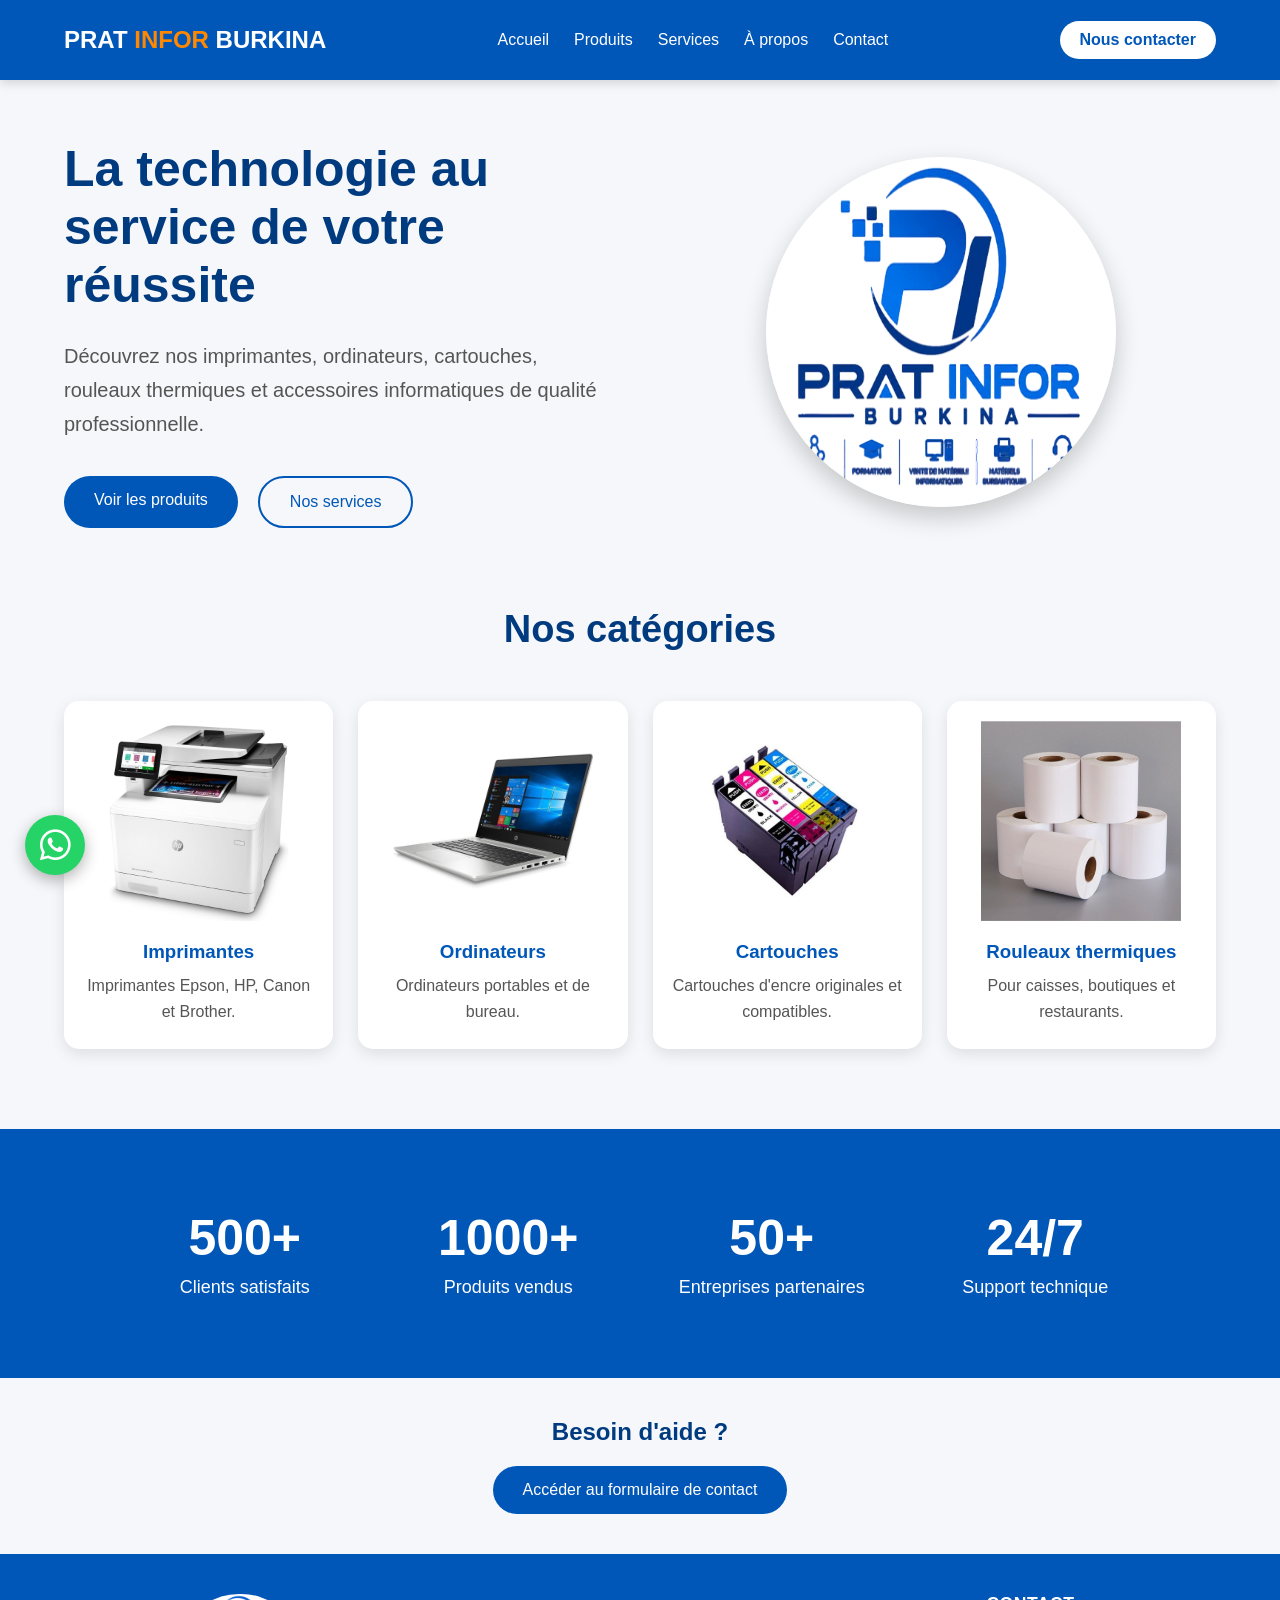
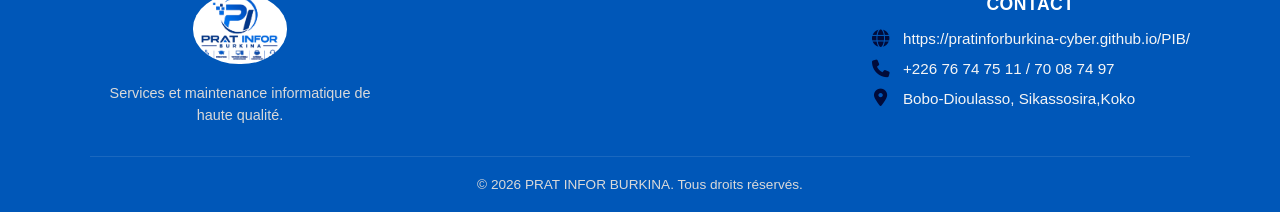
<file: index.html>
<!DOCTYPE html>
<html lang="fr">

<head>
    <meta charset="UTF-8">
    <meta name="viewport" content="width=device-width, initial-scale=1.0">

    <title>PRAT INFOR BURKINA</title>
    <!-- Font Awesome CDN -->
    <link rel="stylesheet" href="https://cdnjs.cloudflare.com/ajax/libs/font-awesome/6.6.0/css/all.min.css">
    <link rel="stylesheet" href="css/style.css">
</head>

<body>

    <!-- Header -->
    <header>
    <nav class="navbar">
        <!-- Bouton Menu Mobile (À GAUCHE) -->
        <button class="menu-btn" id="menuBtn" onclick="toggleMenu()" aria-label="Ouvrir le menu">
            ☰
        </button>

        <!-- Logo -->
        <div class="logo">
            <h2>PRAT <span>INFOR</span> BURKINA</h2>
        </div>

        <!-- Menu de Navigation -->
        <ul class="menu" id="navMenu">
            <li><a href="index.html">Accueil</a></li>
            <li><a href="produits.html">Produits</a></li>
            <li><a href="services.html">Services</a></li>
            <li><a href="apropos.html">À propos</a></li>
            <li><a href="contact.html">Contact</a></li>
        </ul>

        <!-- Bouton Contact (Affiché à droite sur PC) -->
        <a href="contact.html" class="btn-contact">Nous contacter</a>
    </nav>
</header>

    <!-- Bannière -->
    <section class="hero">

        <div class="hero-text">

            <h1>
                La technologie au service de votre réussite
            </h1>

            <p>
                Découvrez nos imprimantes, ordinateurs, cartouches,
                rouleaux thermiques et accessoires informatiques
                de qualité professionnelle.
            </p>

            <div class="hero-buttons">
                <a href="produits.html" class="btn-primary">
                    Voir les produits
                </a>

                <a href="services.html" class="btn-secondary">
                    Nos services
                </a>
            </div>

        </div>

        <div class="hero-image">

            <img src="images/logo.png" alt="logo PRAT INFOR BURKINA" class="logo-image">
        </div>

    </section>

    <!-- Catégories -->
    <section class="categories">

        <h2>Nos catégories</h2>

        <div class="cards">

            <div class="card">
                <img src="images/imprimante.jpg" alt="Imprimante">
                <h3>Imprimantes</h3>
                <p>Imprimantes Epson, HP, Canon et Brother.</p>
            </div>

            <div class="card">
                <img src="images/ordinateur.jpg" alt="Ordinateur">
                <h3>Ordinateurs</h3>
                <p>Ordinateurs portables et de bureau.</p>
            </div>

            <div class="card">
                <img src="images/cartouche.jpg" alt="Cartouche">
                <h3>Cartouches</h3>
                <p>Cartouches d'encre originales et compatibles.</p>
            </div>

            <div class="card">
                <img src="images/rouleau.jpg" alt="Rouleau thermique">
                <h3>Rouleaux thermiques</h3>
                <p>Pour caisses, boutiques et restaurants.</p>
            </div>

        </div>

    </section>

<!-- STATS -->
    <section class="stats">

        <div class="stat-box">
            <h2>500+</h2>
            <p>Clients satisfaits</p>
        </div>

        <div class="stat-box">
            <h2>1000+</h2>
            <p>Produits vendus</p>
        </div>

        <div class="stat-box">
            <h2>50+</h2>
            <p>Entreprises partenaires</p>
        </div>

        <div class="stat-box">
            <h2>24/7</h2>
            <p>Support technique</p>
        </div>

    </section>
    <!-- Marques -->
    <section class="marques">

    </section>

    <!-- Contact Rapide -->
    <section class="contact-section" style="width: 90%; max-width: 800px; margin: 40px auto; text-align: center;">
        <h2 style="color: #003B80; margin-bottom: 20px;">Besoin d'aide ?</h2>
        <a href="contact.html" class="btn-primary" style="display: inline-block;">Accéder au formulaire de contact</a>
    </section>

    <!-- Pied de page -->
    <footer class="site-footer">
  <div class="footer-container">
    
    <!-- Bloc Logo / Marque -->
    <div class="footer-brand">
      <img src="images/logo.png" alt="Logo PRAT INFOR" class="footer-logo">
      <p class="brand-desc">Services et maintenance informatique de haute qualité.</p>
    </div>

    <!-- Bloc Contacts (Bien alignés avec icônes) -->
    <div class="footer-contact">
      <h4>Contact</h4>
      <ul>
        <li>
          <i class="fa-solid fa-globe"></i>
          <a href="https://pratinforburkina-cyber.github.io/PIB/" target="_blank">https://pratinforburkina-cyber.github.io/PIB/</a>
        </li>
        <li>
          <i class="fa-solid fa-phone"></i>
          <span>+226 76 74 75 11 / 70 08 74 97</span>
        </li>
        <li>
          <i class="fa-solid fa-location-dot"></i>
          <span>Bobo-Dioulasso, Sikassosira,Koko</span>
        </li>
      </ul>
    </div>

  </div>

  <!-- Barre du bas (Copyright / Crédits) -->
  <div class="footer-bottom">
    <p>&copy; 2026 PRAT INFOR BURKINA. Tous droits réservés.</p>
  </div>
</footer>
    <button id="topBtn">↑</button>
    <!-- Bouton Flottant WhatsApp -->
    <a href="https://wa.me/22676747511?text=Bonjour%20PRAT%20INFOR%20BURKINA,%20j'aimerais%20avoir%20plus%20d'informations." 
    class="whatsapp-float" 
    target="_blank" 
    aria-label="Contactez-nous sur WhatsApp">
        <i class="fa-brands fa-whatsapp"></i>
    </a>
    <script src="js/script.js"></script>
</body>

</html>
</file>
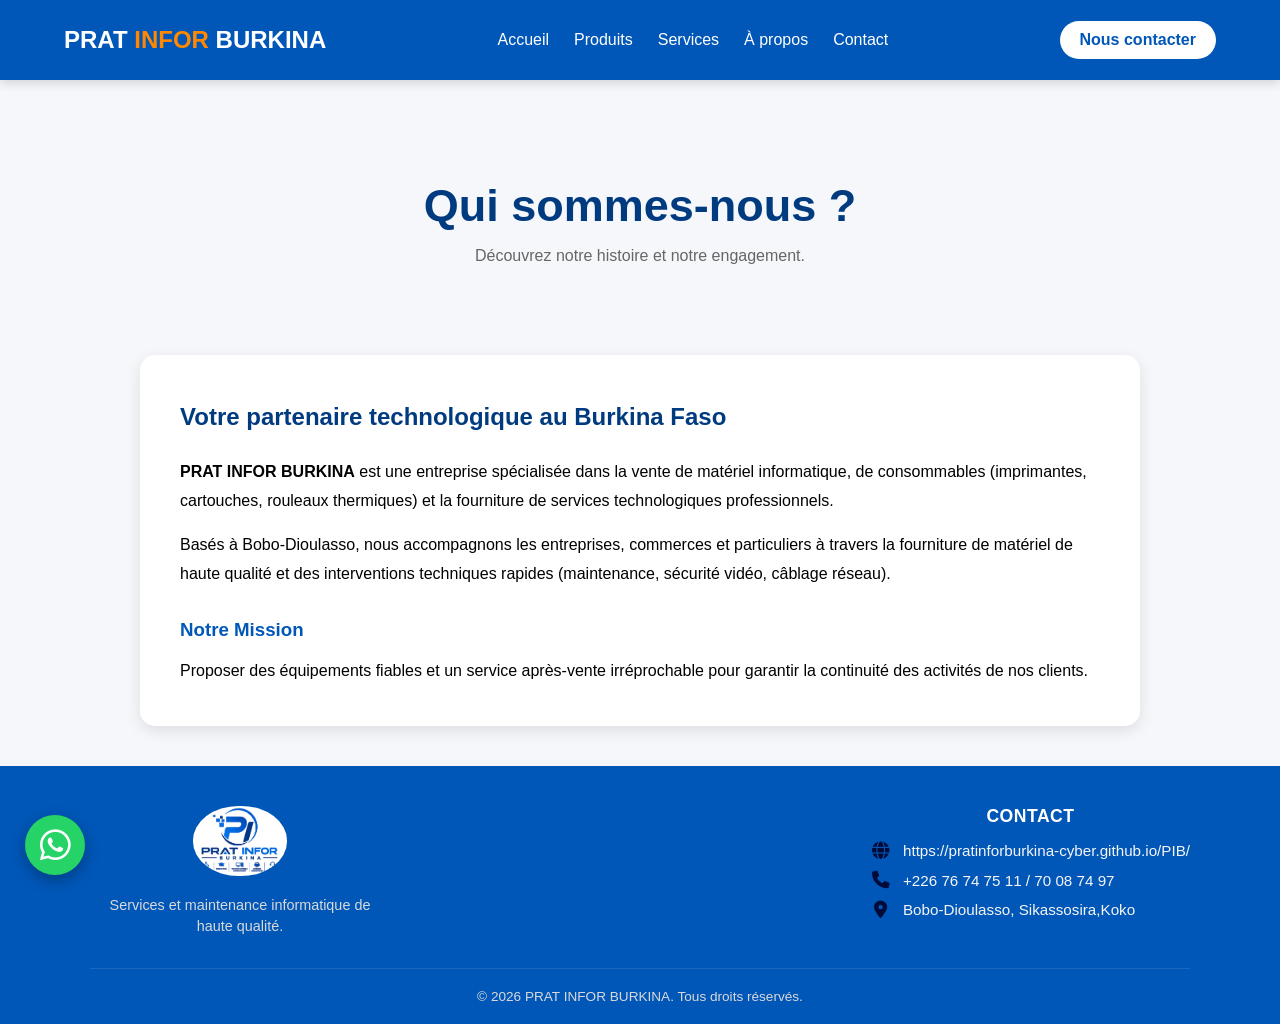
<file: apropos.html>
<!DOCTYPE html>
<html lang="fr">
<head>
    <meta charset="UTF-8">
    <meta name="viewport" content="width=device-width, initial-scale=1.0">
    <title>À propos - PRAT INFOR BURKINA</title>
    <!-- Font Awesome CDN -->
    <link rel="stylesheet" href="https://cdnjs.cloudflare.com/ajax/libs/font-awesome/6.6.0/css/all.min.css">
    <link rel="stylesheet" href="css/style.css">
</head>
<body>

    <header>
    <nav class="navbar">
        <!-- Bouton Menu Mobile (À GAUCHE) -->
        <button class="menu-btn" id="menuBtn" onclick="toggleMenu()" aria-label="Ouvrir le menu">
            ☰
        </button>

        <!-- Logo -->
        <div class="logo">
            <h2>PRAT <span>INFOR</span> BURKINA</h2>
        </div>

        <!-- Menu de Navigation -->
        <ul class="menu" id="navMenu">
            <li><a href="index.html">Accueil</a></li>
            <li><a href="produits.html">Produits</a></li>
            <li><a href="services.html">Services</a></li>
            <li><a href="apropos.html">À propos</a></li>
            <li><a href="contact.html">Contact</a></li>
            
        </ul>

        <!-- Bouton Contact (Affiché à droite sur PC) -->
        <a href="contact.html" class="btn-contact">Nous contacter</a>
    </nav>
</header>

    <section class="page-title">
        <h1>Qui sommes-nous ?</h1>
        <p>Découvrez notre histoire et notre engagement.</p>
    </section>

    <section class="apropos-details" style="width: 90%; max-width: 1000px; margin: 40px auto; background: white; padding: 40px; border-radius: 15px; box-shadow: 0 5px 15px rgba(0,0,0,0.1); line-height: 1.8;">
        <h2 style="color: #003B80; margin-bottom: 20px;">Votre partenaire technologique au Burkina Faso</h2>
        <p style="margin-bottom: 15px;">
            <strong>PRAT INFOR BURKINA</strong> est une entreprise spécialisée dans la vente de matériel informatique, de consommables (imprimantes, cartouches, rouleaux thermiques) et la fourniture de services technologiques professionnels.
        </p>
        <p style="margin-bottom: 15px;">
            Basés à Bobo-Dioulasso, nous accompagnons les entreprises, commerces et particuliers à travers la fourniture de matériel de haute qualité et des interventions techniques rapides (maintenance, sécurité vidéo, câblage réseau).
        </p>
        <h3 style="color: #0057B8; margin: 25px 0 10px;">Notre Mission</h3>
        <p>Proposer des équipements fiables et un service après-vente irréprochable pour garantir la continuité des activités de nos clients.</p>
    </section>

    <!-- Pied de page -->
    <footer class="site-footer">
  <div class="footer-container">
    
    <!-- Bloc Logo / Marque -->
    <div class="footer-brand">
      <img src="images/logo.png" alt="Logo PRAT INFOR" class="footer-logo">
      <p class="brand-desc">Services et maintenance informatique de haute qualité.</p>
    </div>

    <!-- Bloc Contacts (Bien alignés avec icônes) -->
    <div class="footer-contact">
      <h4>Contact</h4>
      <ul>
        <li>
          <i class="fa-solid fa-globe"></i>
          <a href="https://pratinforburkina-cyber.github.io/PIB/" target="_blank">https://pratinforburkina-cyber.github.io/PIB/</a>
        </li>
        <li>
          <i class="fa-solid fa-phone"></i>
          <span>+226 76 74 75 11 / 70 08 74 97</span>
        </li>
        <li>
          <i class="fa-solid fa-location-dot"></i>
          <span>Bobo-Dioulasso, Sikassosira,Koko</span>
        </li>
      </ul>
    </div>

  </div>

  <!-- Barre du bas (Copyright / Crédits) -->
  <div class="footer-bottom">
    <p>&copy; 2026 PRAT INFOR BURKINA. Tous droits réservés.</p>
  </div>
</footer>

    <!-- Bouton Flottant WhatsApp -->
<a href="https://wa.me/22676747511?text=Bonjour%20PRAT%20INFOR%20BURKINA,%20j'aimerais%20avoir%20plus%20d'informations." 
   class="whatsapp-float" 
   target="_blank" 
   aria-label="Contactez-nous sur WhatsApp">
    <i class="fa-brands fa-whatsapp"></i>
</a>
    <script src="js/script.js"></script>
</body>
</html>
</file>
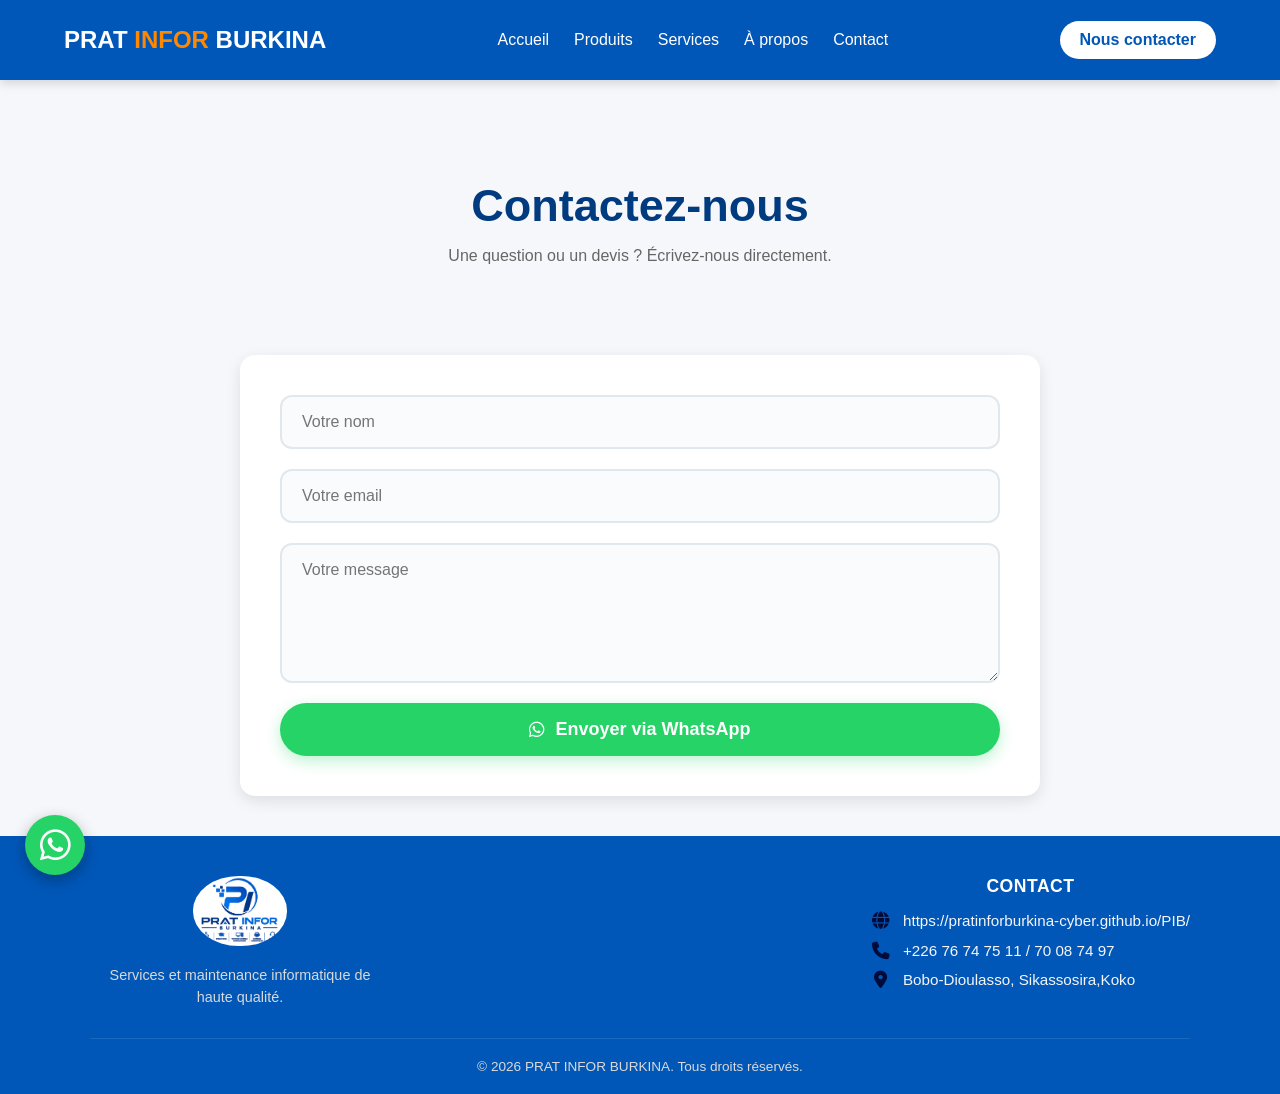
<file: contact.html>
<!DOCTYPE html>
<html lang="fr">
<head>
    <meta charset="UTF-8">
    <meta name="viewport" content="width=device-width, initial-scale=1.0">
    <title>Contact - PRAT INFOR BURKINA</title>
    <!-- Font Awesome CDN -->
    <link rel="stylesheet" href="https://cdnjs.cloudflare.com/ajax/libs/font-awesome/6.6.0/css/all.min.css">
    <link rel="stylesheet" href="css/style.css">
</head>
<body>

    <header>
    <nav class="navbar">
        <!-- Bouton Menu Mobile (À GAUCHE) -->
        <button class="menu-btn" id="menuBtn" onclick="toggleMenu()" aria-label="Ouvrir le menu">
            ☰
        </button>

        <!-- Logo -->
        <div class="logo">
            <h2>PRAT <span>INFOR</span> BURKINA</h2>
        </div>

        <!-- Menu de Navigation -->
        <ul class="menu" id="navMenu">
            <li><a href="index.html">Accueil</a></li>
            <li><a href="produits.html">Produits</a></li>
            <li><a href="services.html">Services</a></li>
            <li><a href="apropos.html">À propos</a></li>
            <li><a href="contact.html">Contact</a></li>
        </ul>

        <!-- Bouton Contact (Affiché à droite sur PC) -->
        <a href="contact.html" class="btn-contact">Nous contacter</a>
    </nav>
</header>

    <section class="page-title">
        <h1>Contactez-nous</h1>
        <p>Une question ou un devis ? Écrivez-nous directement.</p>
    </section>

    <section class="contact-section" style="width: 90%; max-width: 800px; margin: 40px auto; background: white; padding: 40px; border-radius: 15px; box-shadow: 0 5px 15px rgba(0,0,0,0.1);">
        <form id="contactForm">
            <input type="text" id="nom" placeholder="Votre nom" required>
            <input type="email" id="email" placeholder="Votre email" required>
            <textarea id="message" placeholder="Votre message" required></textarea>
            <button type="submit">
                <i class="fa-brands fa-whatsapp"></i> Envoyer via WhatsApp
            </button>
        </form>
    </section>

    <!-- Pied de page -->
    <footer class="site-footer">
  <div class="footer-container">
    
    <!-- Bloc Logo / Marque -->
    <div class="footer-brand">
      <img src="images/logo.png" alt="Logo PRAT INFOR" class="footer-logo">
      <p class="brand-desc">Services et maintenance informatique de haute qualité.</p>
    </div>

    <!-- Bloc Contacts (Bien alignés avec icônes) -->
    <div class="footer-contact">
      <h4>Contact</h4>
      <ul>
        <li>
          <i class="fa-solid fa-globe"></i>
          <a href="https://pratinforburkina-cyber.github.io/PIB/" target="_blank">https://pratinforburkina-cyber.github.io/PIB/</a>
        </li>
        <li>
          <i class="fa-solid fa-phone"></i>
          <span>+226 76 74 75 11 / 70 08 74 97</span>
        </li>
        <li>
          <i class="fa-solid fa-location-dot"></i>
          <span>Bobo-Dioulasso, Sikassosira,Koko</span>
        </li>
      </ul>
    </div>

  </div>

  <!-- Barre du bas (Copyright / Crédits) -->
  <div class="footer-bottom">
    <p>&copy; 2026 PRAT INFOR BURKINA. Tous droits réservés.</p>
  </div>
</footer>

    <!-- Bouton Flottant WhatsApp -->
    <a href="https://wa.me/22676747511?text=Bonjour%20PRAT%20INFOR%20BURKINA,%20j'aimerais%20avoir%20plus%20d'informations." 
    class="whatsapp-float" 
    target="_blank" 
    aria-label="Contactez-nous sur WhatsApp">
        <i class="fa-brands fa-whatsapp"></i>
    </a>
    <script src="js/script.js"></script>
</body>
</html>
</file>
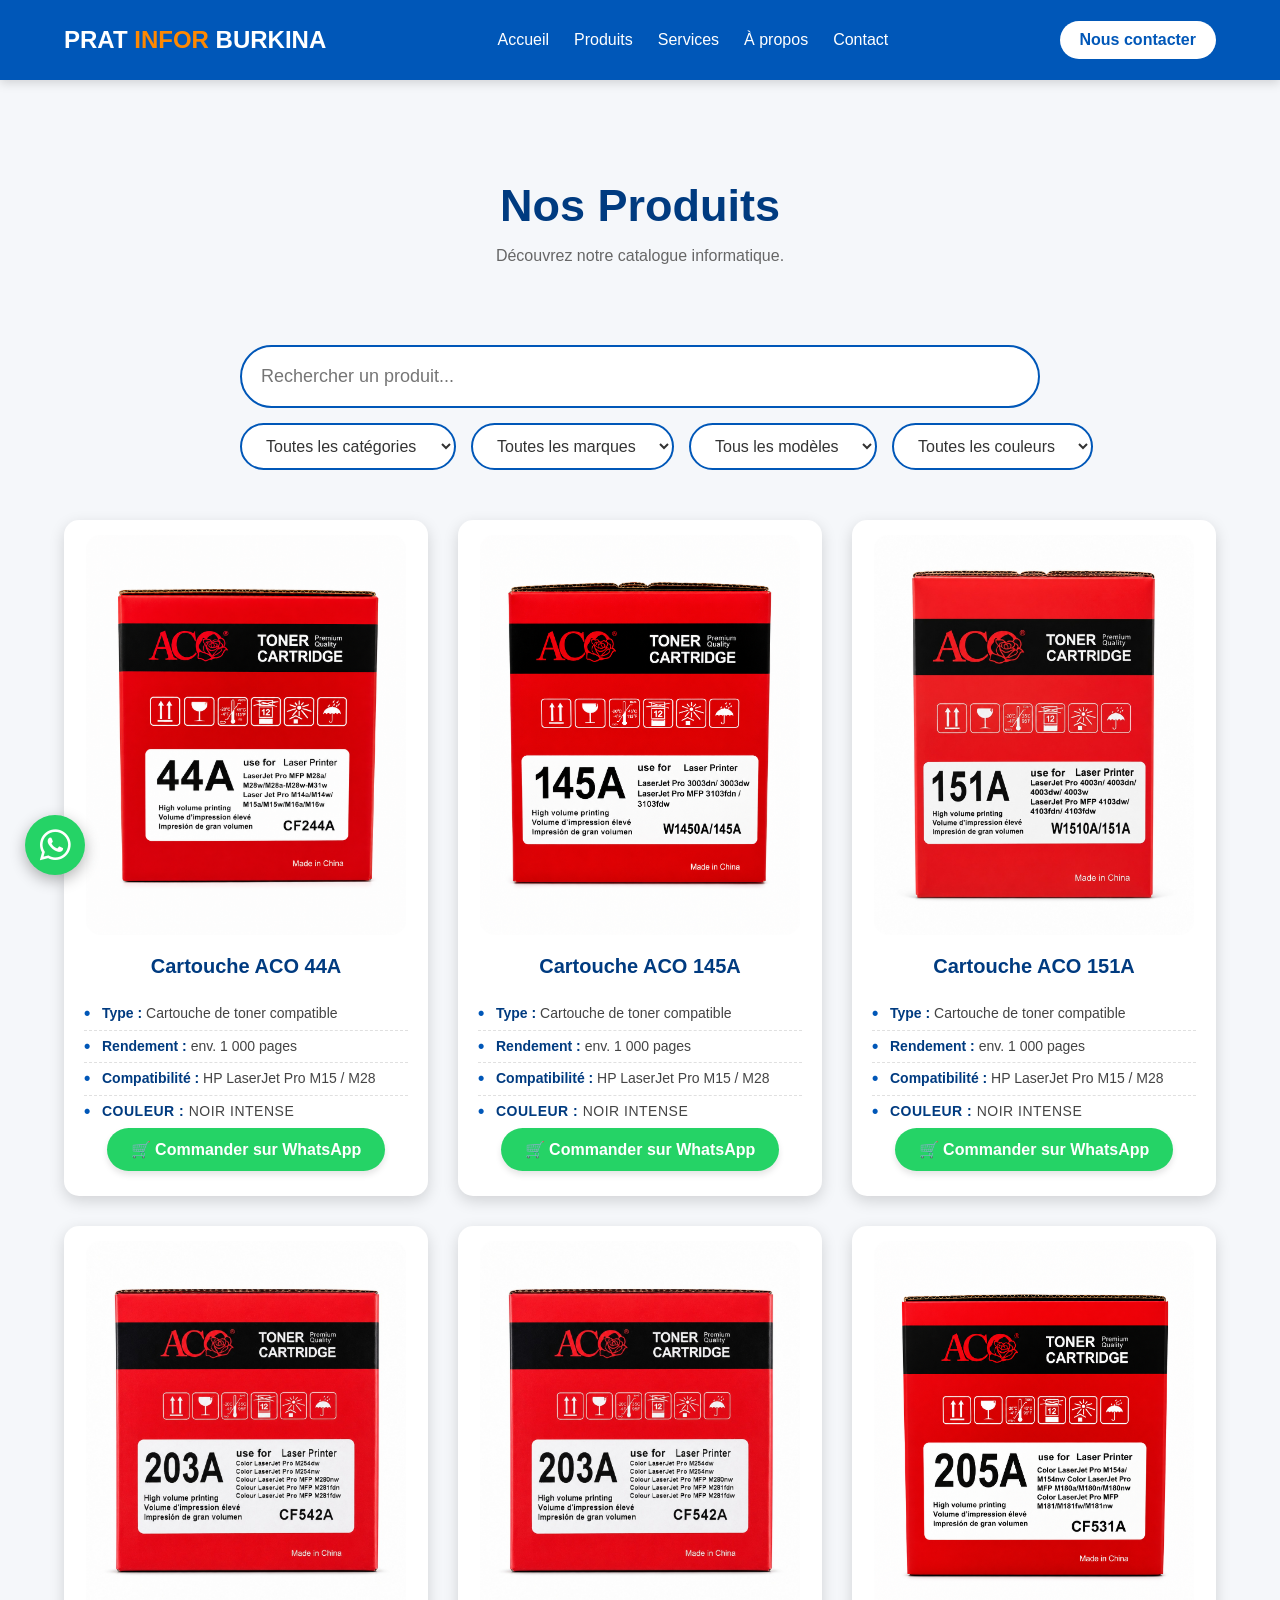
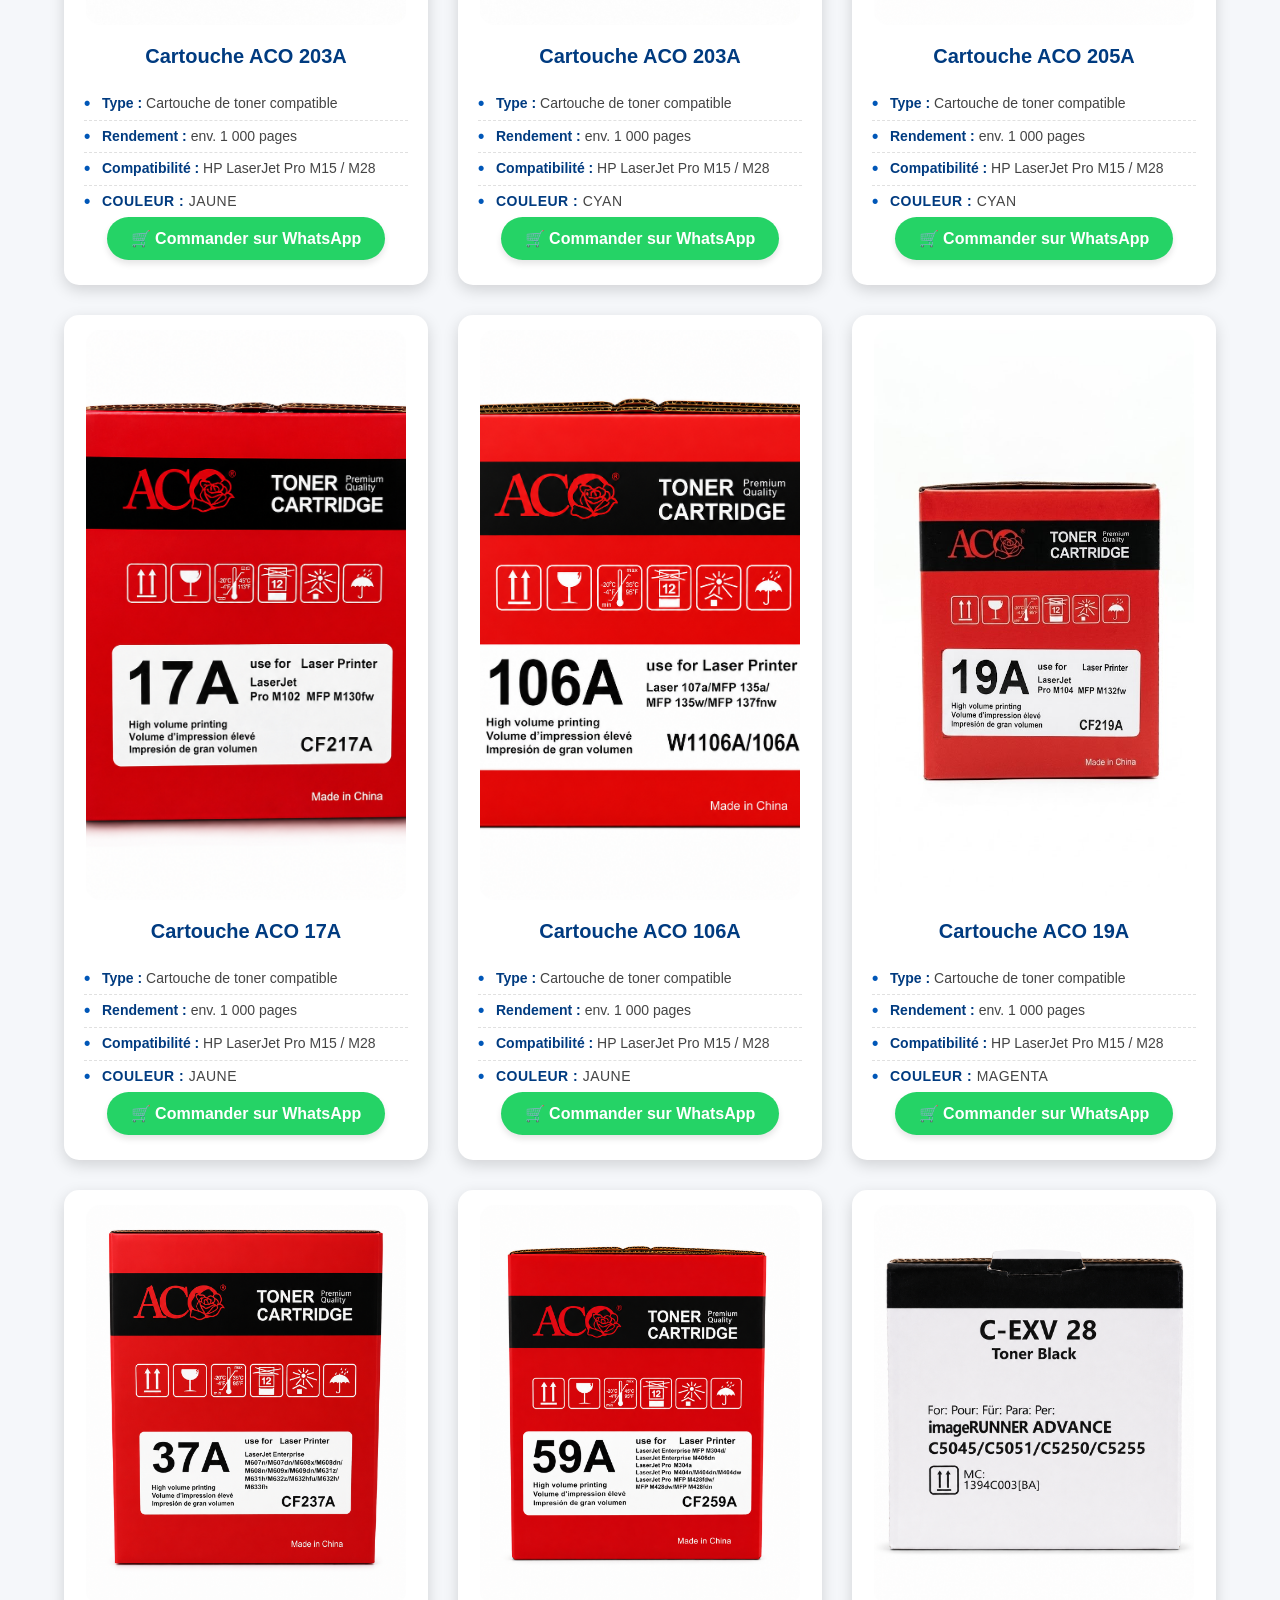
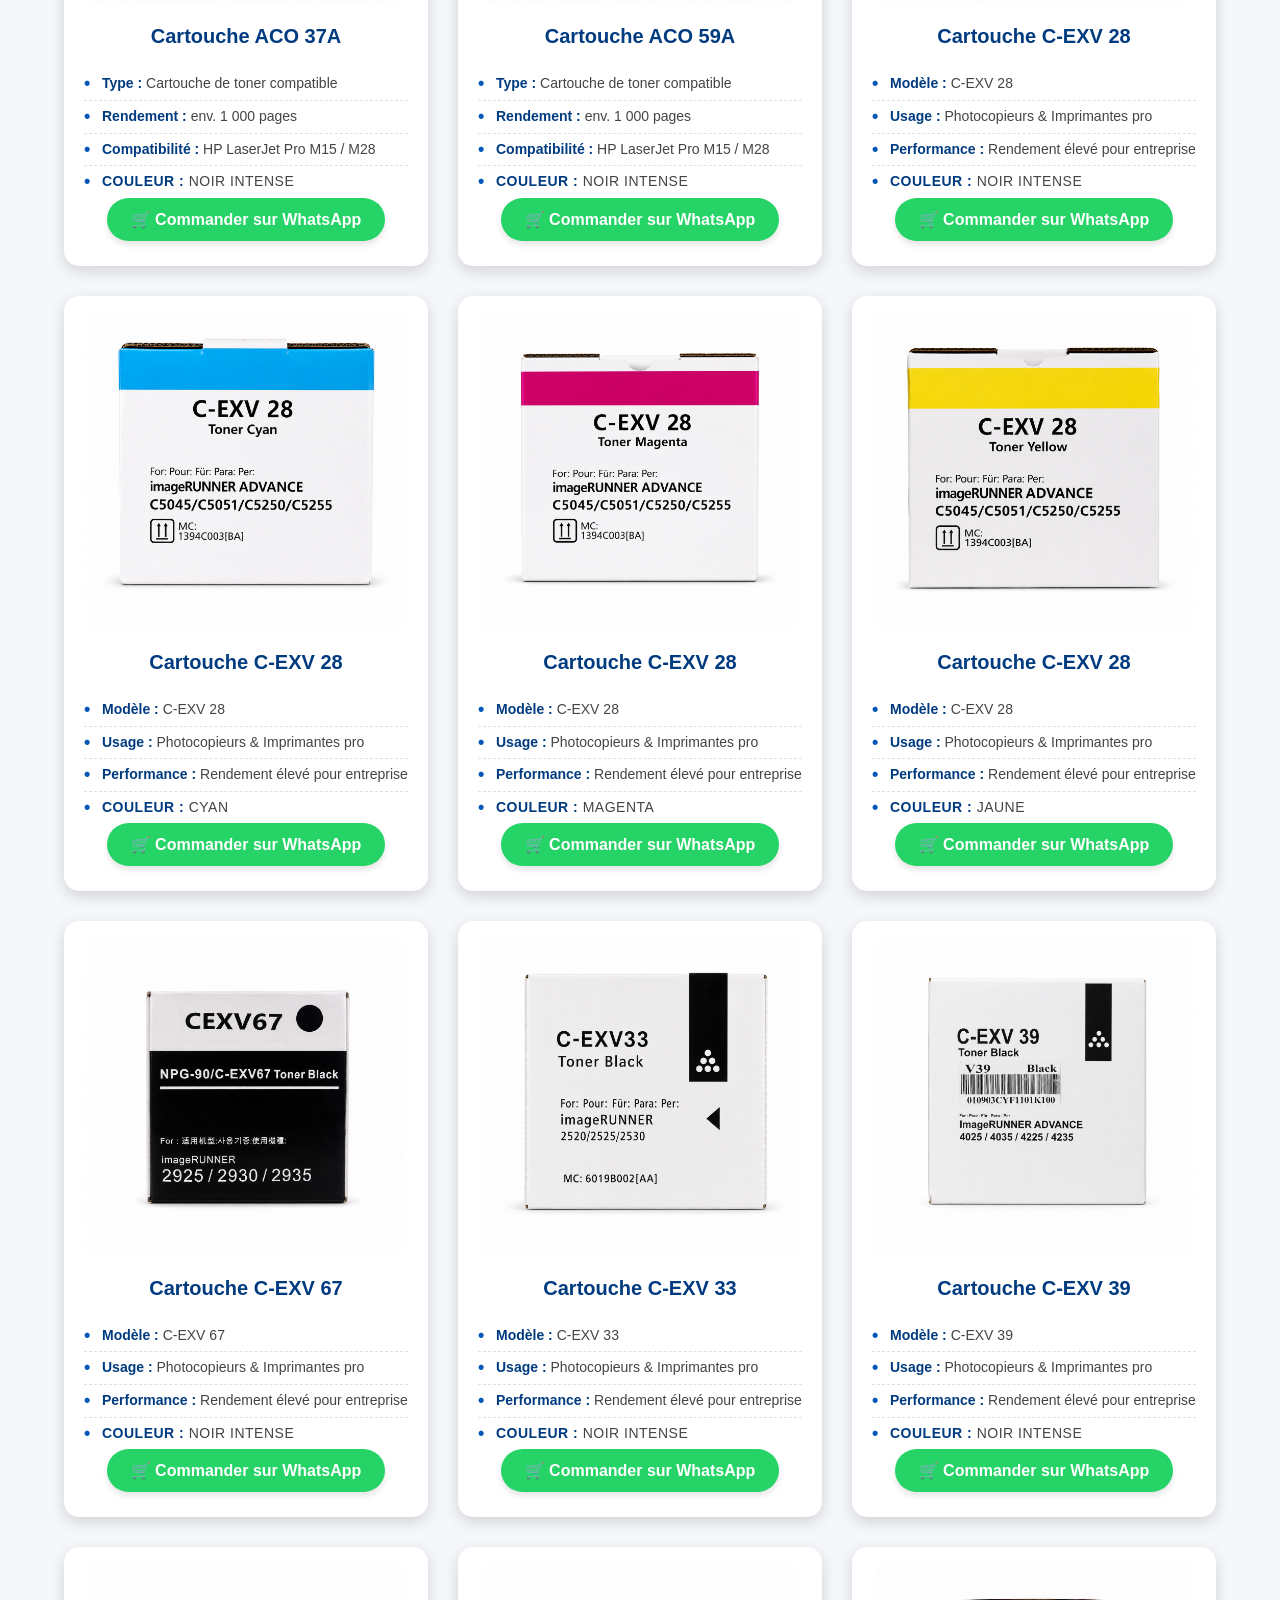
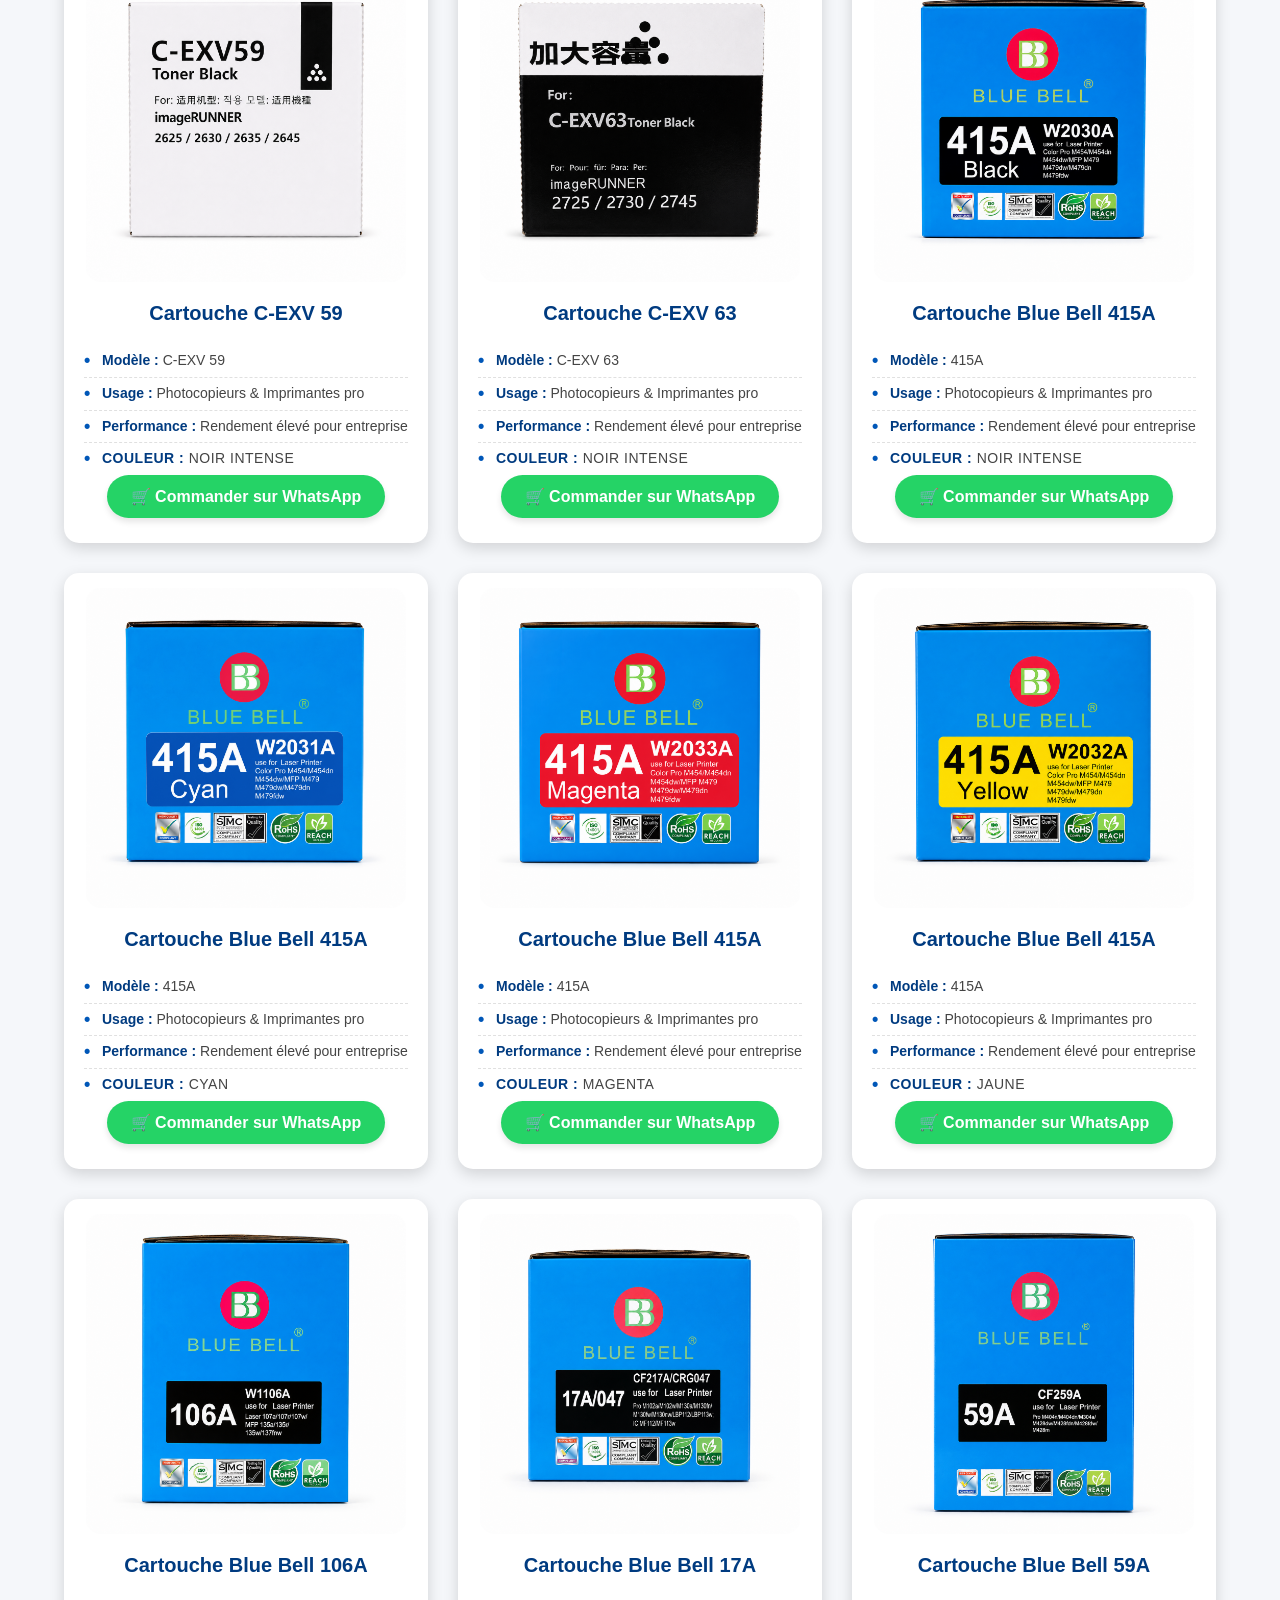
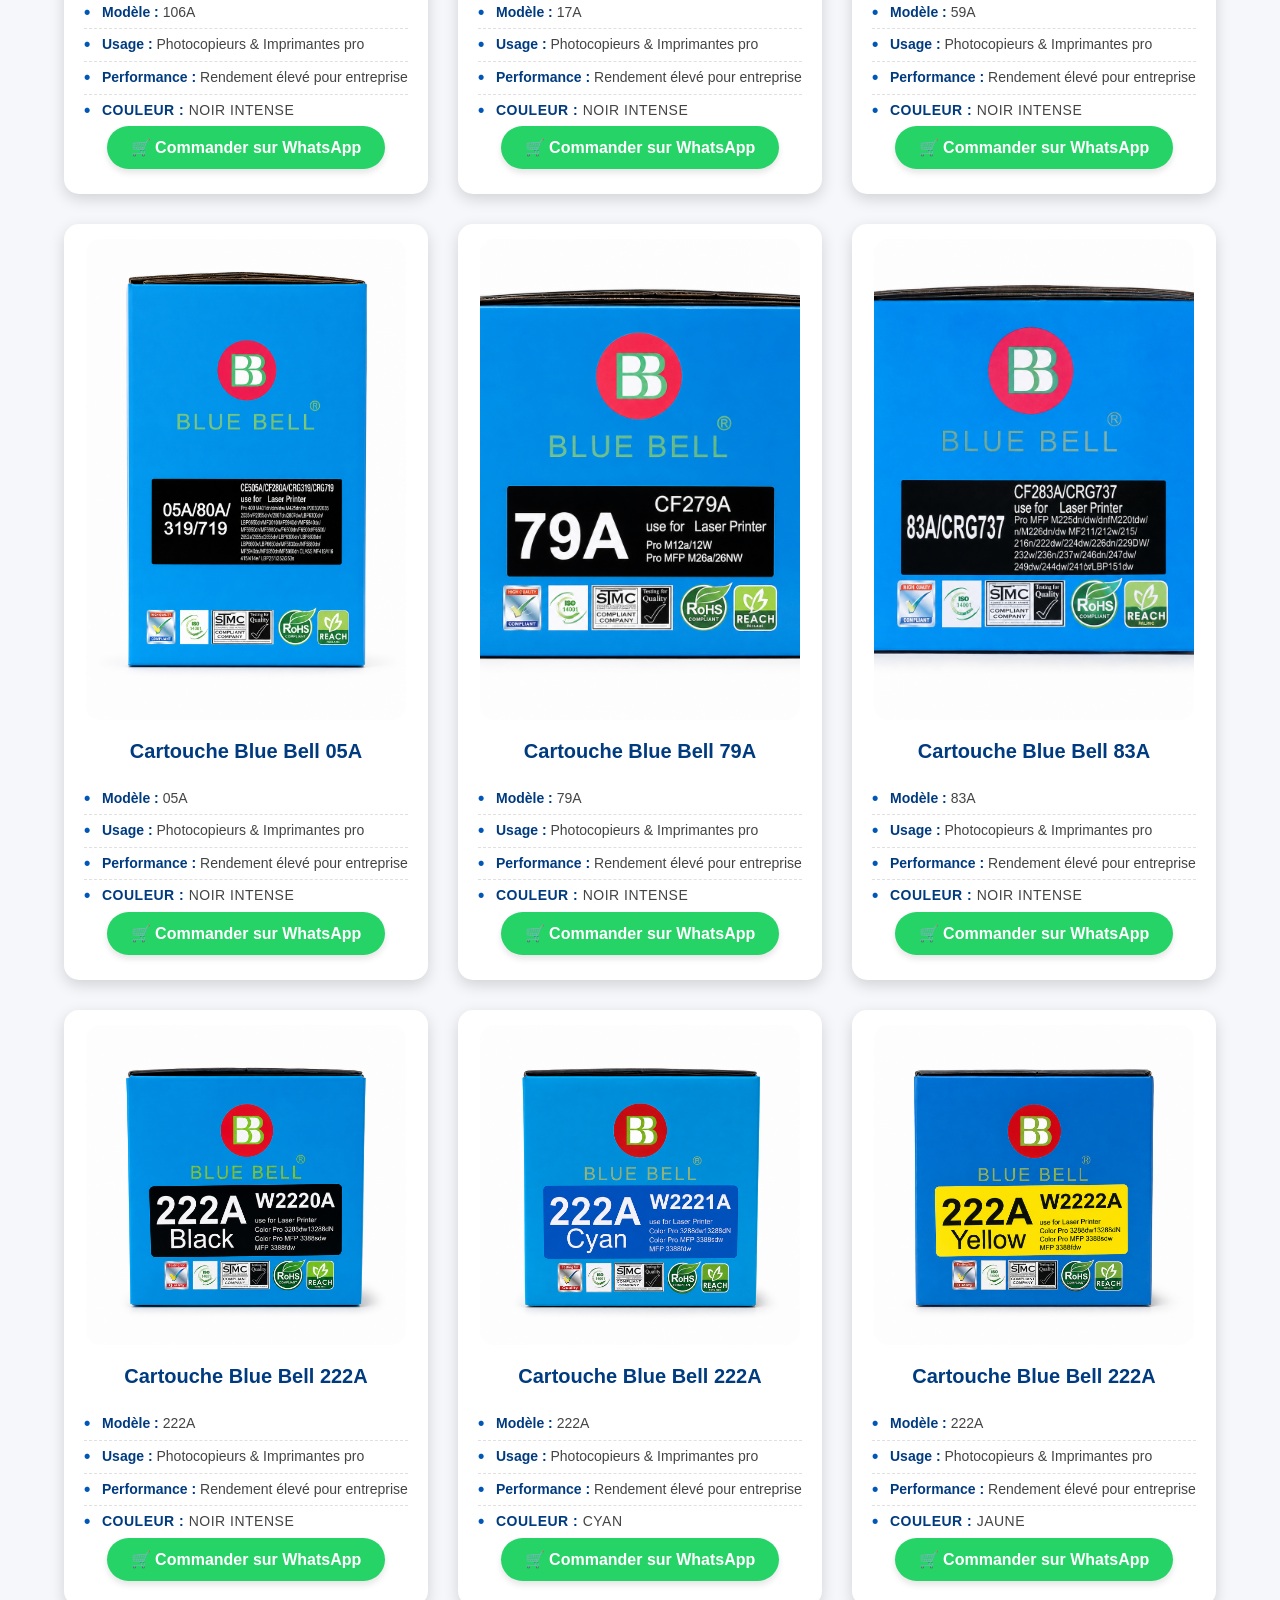
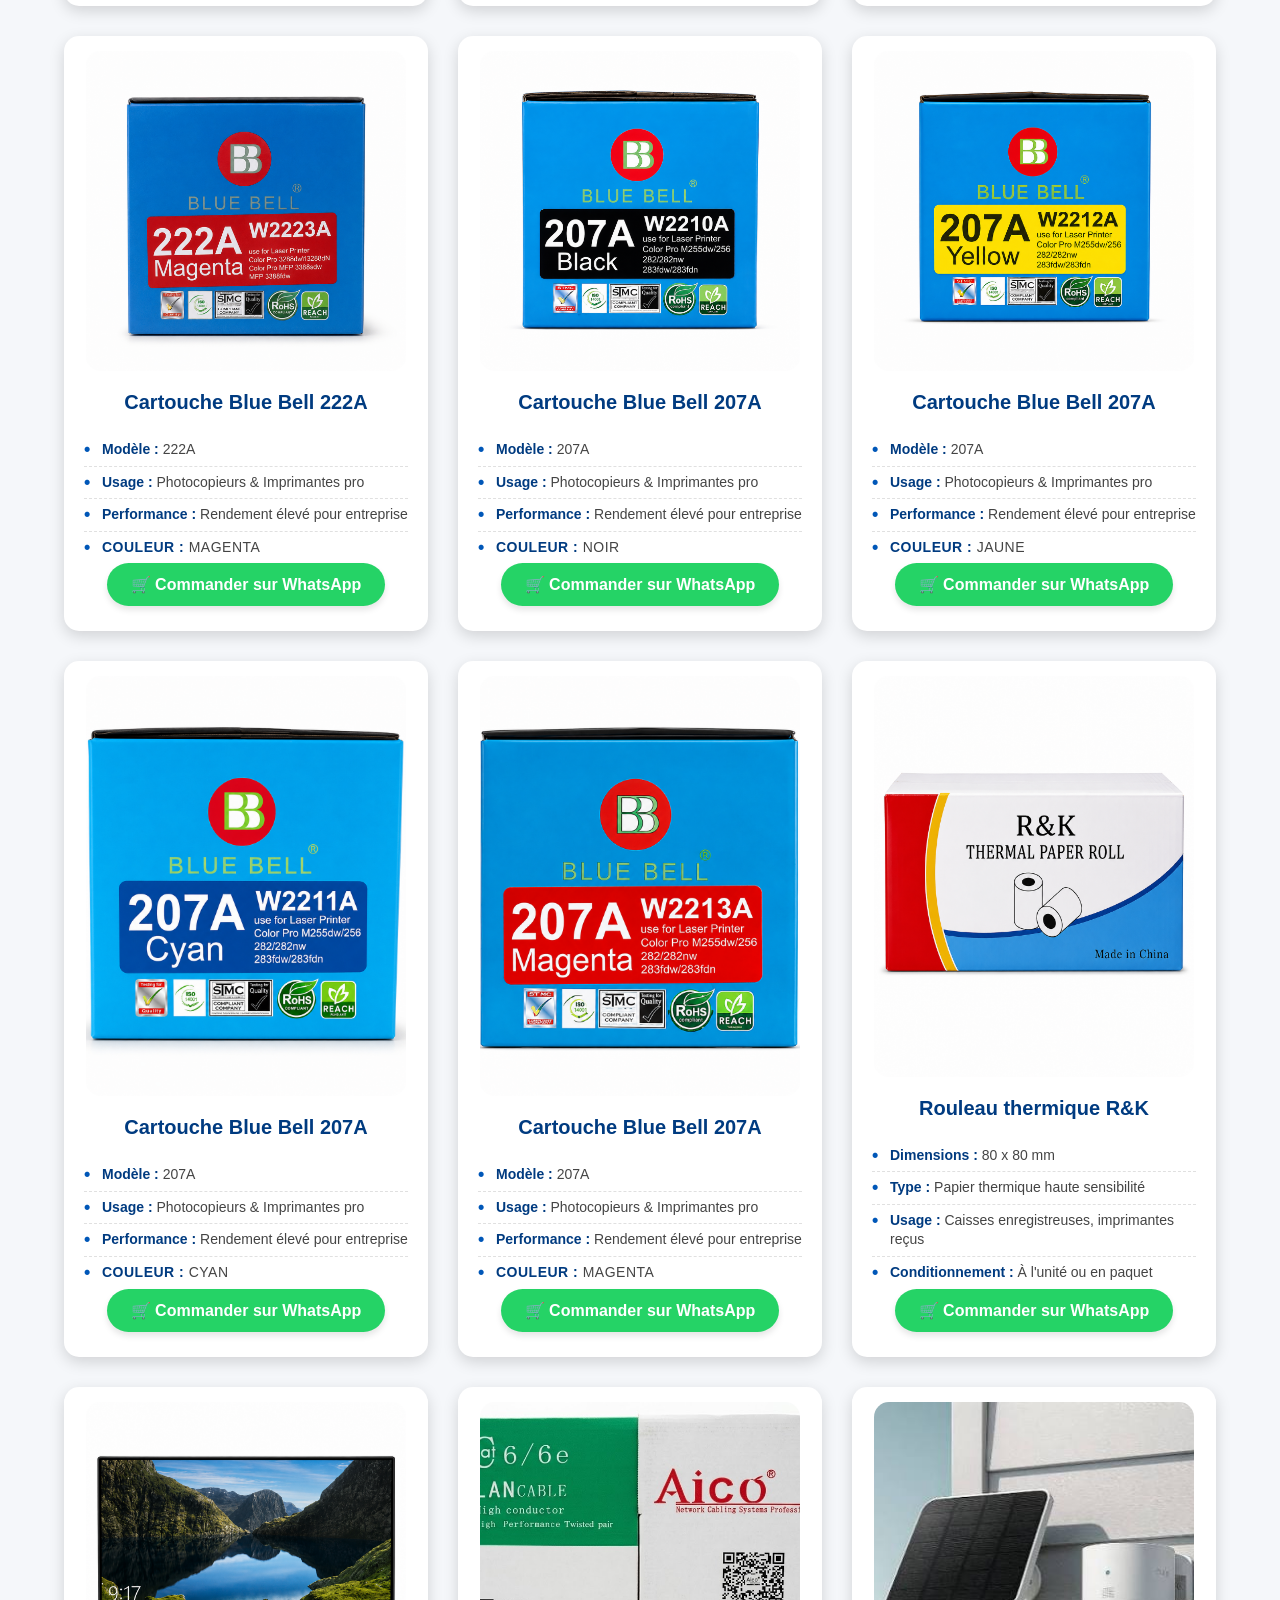
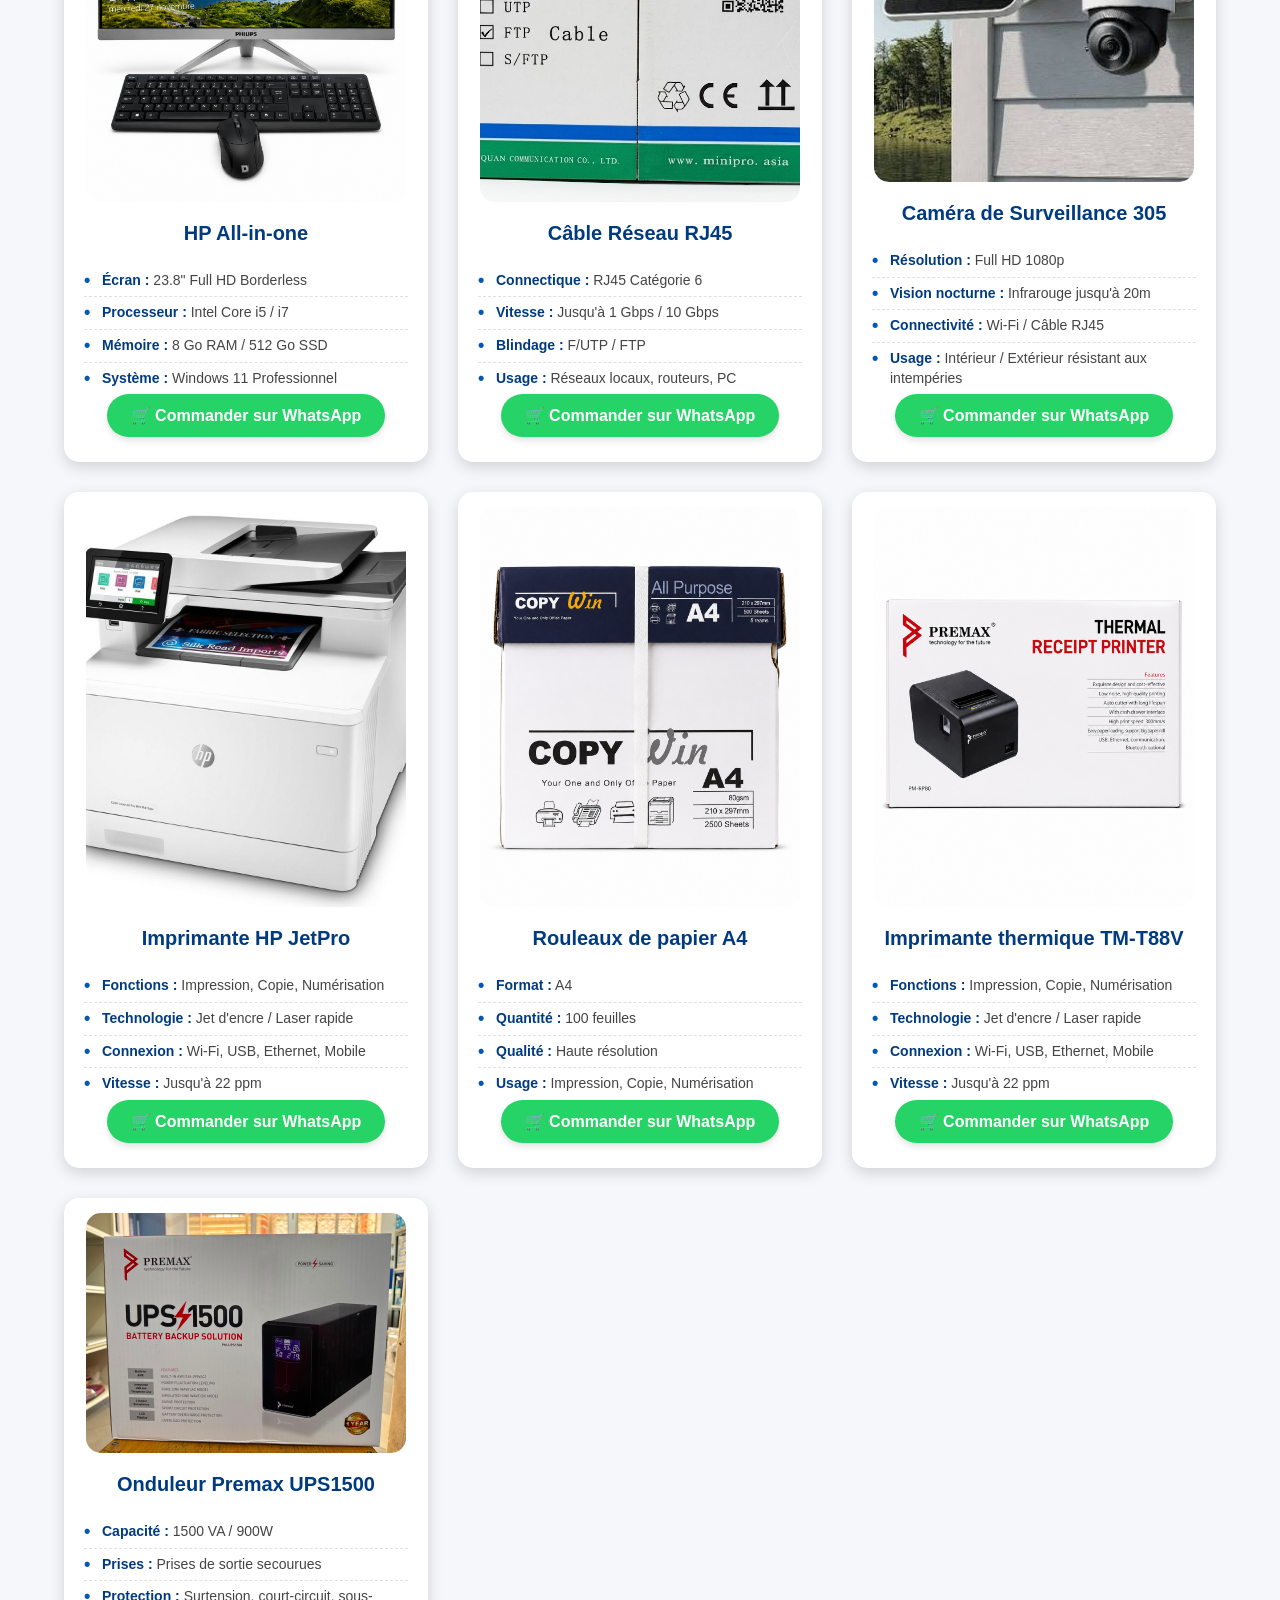
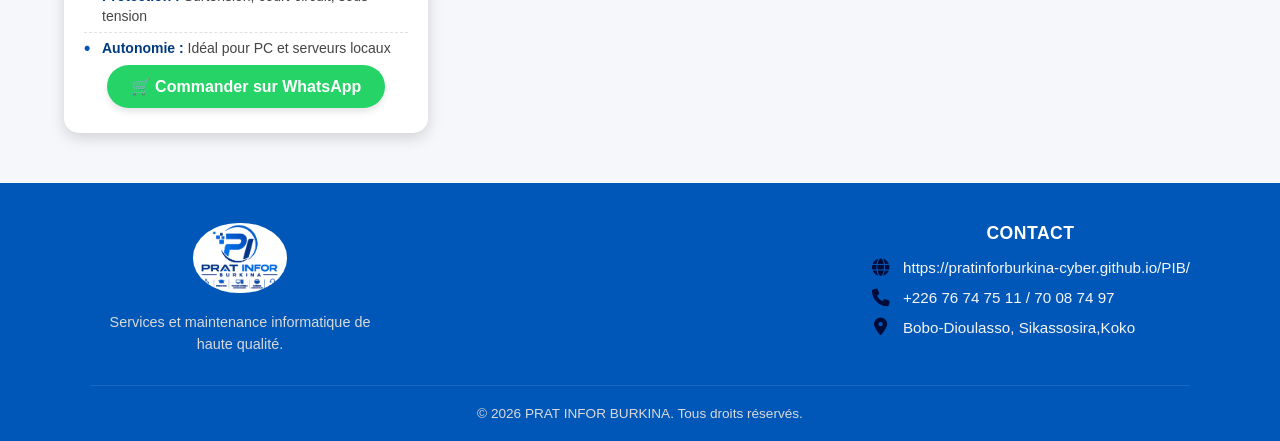
<file: produits.html>
<!DOCTYPE html>
<html lang="fr">
<head>
    <meta charset="UTF-8">
    <meta name="viewport" content="width=device-width, initial-scale=1.0">
    <title>Nos Produits - PRAT INFOR BURKINA</title>
    <!-- Font Awesome CDN -->
    <link rel="stylesheet" href="https://cdnjs.cloudflare.com/ajax/libs/font-awesome/6.6.0/css/all.min.css">
    <link rel="stylesheet" href="css/style.css">
</head>

<body>

<header>
    <nav class="navbar">
        <!-- Bouton Menu Mobile (À GAUCHE) -->
        <button class="menu-btn" id="menuBtn" onclick="toggleMenu()" aria-label="Ouvrir le menu">
            ☰
        </button>

        <!-- Logo -->
        <div class="logo">
            <h2>PRAT <span>INFOR</span> BURKINA</h2>
        </div>

        <!-- Menu de Navigation -->
        <ul class="menu" id="navMenu">
            <li><a href="index.html">Accueil</a></li>
            <li><a href="produits.html">Produits</a></li>
            <li><a href="services.html">Services</a></li>
            <li><a href="apropos.html">À propos</a></li>
            <li><a href="contact.html">Contact</a></li>
        </ul>

        <!-- Bouton Contact (Affiché à droite sur PC) -->
        <a href="contact.html" class="btn-contact">Nous contacter</a>
    </nav>
</header>

<section class="page-title">
    <h1>Nos Produits</h1>
    <p>Découvrez notre catalogue informatique.</p>
</section>

<section class="recherche">
    <!-- Champ de recherche par texte -->
    <input type="text" id="search" placeholder="Rechercher un produit...">

    <!-- Filtres : Catégorie ➜ Marque ➜ Modèle -->
    <div class="filter-container">
        <select id="categorySelect">
            <option value="all">Toutes les catégories</option>
            <option value="imprimantes">Imprimantes</option>
            <option value="ordinateurs">Ordinateurs</option>
            <option value="cartouches">Cartouches</option>
            <option value="accessoires">Accessoires & Divers</option>
        </select>

        <select id="brandSelect">
            <option value="all">Toutes les marques</option>
        </select>

        <select id="modelSelect">
            <option value="all">Tous les modèles</option>
        </select>

        <!-- Filtre par couleur -->
        <select id="colorSelect">
            <option value="all">Toutes les couleurs</option>
            <option value="noir">Noir</option>
            <option value="cyan">Cyan</option>
            <option value="magenta">Magenta</option>
            <option value="jaune">Jaune</option>
        </select>
    </div>
</section>

<section class="produits-grid">

    <!-- Cartouche ACO 44A -->
    <div class="product-card" data-name="Cartouche ACO 44A" data-category="cartouches" data-brand="ACO" data-model="44A" data-color="black">
        <img src="images/aco.png" alt="Cartouche ACO 44A">
        <h3>Cartouche ACO 44A</h3>
        <ul class="caracteristiques">
            <li><strong>Type :</strong> Cartouche de toner compatible</li>
            <li><strong>Rendement :</strong> env. 1 000 pages</li>
            <li><strong>Compatibilité :</strong> HP LaserJet Pro M15 / M28</li>
            <li class = "color-black"><strong>Couleur :</strong> Noir intense</li>
        </ul>
        <a href="https://wa.me/22676747511?text=Bonjour,%20je%20souhaite%20commander%20un%20produit." 
    target="_blank"
    class="btn-whatsapp">
    🛒 Commander sur WhatsApp
    </a>
    </div>
    <!-- 145A -->
    <div class="product-card" data-name="Cartouche ACO 145A" data-category="cartouches" data-brand="ACO" data-model="145A" data-color="black">
        <img src="images/145A.png" alt="Cartouche ACO 145A">
        <h3>Cartouche ACO 145A</h3>
        <ul class="caracteristiques">
            <li><strong>Type :</strong> Cartouche de toner compatible</li>
            <li><strong>Rendement :</strong> env. 1 000 pages</li>
            <li><strong>Compatibilité :</strong> HP LaserJet Pro M15 / M28</li>
            <li class = "color-black"><strong>Couleur :</strong> Noir intense</li>
        </ul>
        <a href="https://wa.me/22676747511?text=Bonjour,%20je%20souhaite%20commander%20un%20produit." 
    target="_blank"
    class="btn-whatsapp">
    🛒 Commander sur WhatsApp
    </a>
    </div>
    <!-- 151A -->
    <div class="product-card" data-name="Cartouche ACO 151A" data-category="cartouches" data-brand="ACO" data-model="151A" data-color="black">
        <img src="images/151A.jpg" alt="Cartouche ACO 151A">
        <h3>Cartouche ACO 151A</h3>
        <ul class="caracteristiques">
            <li><strong>Type :</strong> Cartouche de toner compatible</li>
            <li><strong>Rendement :</strong> env. 1 000 pages</li>
            <li><strong>Compatibilité :</strong> HP LaserJet Pro M15 / M28</li>
            <li class = "color-black"><strong>Couleur :</strong> Noir intense</li>
        </ul>
        <a href="https://wa.me/22676747511?text=Bonjour,%20je%20souhaite%20commander%20un%20produit." 
    target="_blank"
    class="btn-whatsapp">
    🛒 Commander sur WhatsApp
    </a>
    </div>
            <!-- 203A -->
    <div class="product-card" data-name="Cartouche ACO 203A" data-category="cartouches" data-brand="ACO" data-model="203A" data-color="yellow">
        <img src="images/203A.jpg" alt="Cartouche ACO 203A">
        <h3>Cartouche ACO 203A</h3>
        <ul class="caracteristiques">
            <li><strong>Type :</strong> Cartouche de toner compatible</li>
            <li><strong>Rendement :</strong> env. 1 000 pages</li>
            <li><strong>Compatibilité :</strong> HP LaserJet Pro M15 / M28</li>
            <li class = "color-yellow"><strong>Couleur :</strong> Jaune</li>
        </ul>
        <a href="https://wa.me/22676747511?text=Bonjour,%20je%20souhaite%20commander%20un%20produit." 
    target="_blank"
    class="btn-whatsapp">
    🛒 Commander sur WhatsApp
    </a>
    </div>

    <div class="product-card" data-name="Cartouche ACO 203A" data-category="cartouches" data-brand="ACO" data-model="203A" data-color="cyan">
        <img src="images/203A.jpg" alt="Cartouche ACO 203A">
        <h3>Cartouche ACO 203A</h3>
        <ul class="caracteristiques">
            <li><strong>Type :</strong> Cartouche de toner compatible</li>
            <li><strong>Rendement :</strong> env. 1 000 pages</li>
            <li><strong>Compatibilité :</strong> HP LaserJet Pro M15 / M28</li>
            <li class = "color-cyan"><strong>Couleur :</strong> Cyan</li>
        </ul>
        <a href="https://wa.me/22676747511?text=Bonjour,%20je%20souhaite%20commander%20un%20produit." 
    target="_blank"
    class="btn-whatsapp">
    🛒 Commander sur WhatsApp
    </a>
    </div>
        <!-- 205A -->
    <div class="product-card" data-name="Cartouche ACO 205A" data-category="cartouches" data-brand="ACO" data-model="205A" data-color="cyan">
        <img src="images/205A.png" alt="Cartouche ACO 205A">
        <h3>Cartouche ACO 205A</h3>
        <ul class="caracteristiques">
            <li><strong>Type :</strong> Cartouche de toner compatible</li>
            <li><strong>Rendement :</strong> env. 1 000 pages</li>
            <li><strong>Compatibilité :</strong> HP LaserJet Pro M15 / M28</li>
            <li class = "color-cyan"><strong>Couleur :</strong> Cyan</li>
        </ul>
        <a href="https://wa.me/22676747511?text=Bonjour,%20je%20souhaite%20commander%20un%20produit." 
    target="_blank"
    class="btn-whatsapp">
    🛒 Commander sur WhatsApp
    </a>
    </div>
        <!-- 17A-->
    <div class="product-card" data-name="Cartouche ACO 17A" data-category="cartouches" data-brand="ACO" data-model="17A" data-color="yellow">
        <img src="images/17A.png" alt="Cartouche ACO 17A">
        <h3>Cartouche ACO 17A</h3>
        <ul class="caracteristiques">
            <li><strong>Type :</strong> Cartouche de toner compatible</li>
            <li><strong>Rendement :</strong> env. 1 000 pages</li>
            <li><strong>Compatibilité :</strong> HP LaserJet Pro M15 / M28</li>
            <li class = "color-yellow"><strong>Couleur :</strong> Jaune</li>
        </ul>
        <a href="https://wa.me/22676747511?text=Bonjour,%20je%20souhaite%20commander%20un%20produit." 
    target="_blank"
    class="btn-whatsapp">
    🛒 Commander sur WhatsApp
    </a>
    </div>

    <!-- 106A -->
    <div class="product-card" data-name="Cartouche ACO 106A" data-category="cartouches" data-brand="ACO" data-model="106A" data-color="yellow">
        <img src="images/106A.png" alt="Cartouche ACO 106A">
        <h3>Cartouche ACO 106A</h3>
        <ul class="caracteristiques">
            <li><strong>Type :</strong> Cartouche de toner compatible</li>
            <li><strong>Rendement :</strong> env. 1 000 pages</li>
            <li><strong>Compatibilité :</strong> HP LaserJet Pro M15 / M28</li>
            <li class = "color-yellow"><strong>Couleur :</strong> Jaune</li>
        </ul>
        <a href="https://wa.me/22676747511?text=Bonjour,%20je%20souhaite%20commander%20un%20produit." 
    target="_blank"
    class="btn-whatsapp">
    🛒 Commander sur WhatsApp
    </a>
    </div>
    <!-- 19A -->

    <div class="product-card" data-name="Cartouche ACO 19A" data-category="cartouches" data-brand="ACO" data-model="19A" data-color="magenta">
        <img src="images/19A.jpg" alt="Cartouche ACO 19A">
        <h3>Cartouche ACO 19A</h3>
        <ul class="caracteristiques">
            <li><strong>Type :</strong> Cartouche de toner compatible</li>
            <li><strong>Rendement :</strong> env. 1 000 pages</li>
            <li><strong>Compatibilité :</strong> HP LaserJet Pro M15 / M28</li>
            <li class = "color-magenta"><strong>Couleur :</strong> Magenta</li>
        </ul>
        <a href="https://wa.me/22676747511?text=Bonjour,%20je%20souhaite%20commander%20un%20produit." 
    target="_blank"
    class="btn-whatsapp">
    🛒 Commander sur WhatsApp
        </a>
    </div>
        <!-- 37A -->
    <div class="product-card" data-name="Cartouche ACO 37A" data-category="cartouches" data-brand="ACO" data-model="37A" data-color="black">
        <img src="images/37A.png" alt="Cartouche ACO 37A">
        <h3>Cartouche ACO 37A</h3>
        <ul class="caracteristiques">
            <li><strong>Type :</strong> Cartouche de toner compatible</li>
            <li><strong>Rendement :</strong> env. 1 000 pages</li>
            <li><strong>Compatibilité :</strong> HP LaserJet Pro M15 / M28</li>
            <li class = "color-black"><strong>Couleur :</strong> Noir intense</li>
        </ul>
        <a href="https://wa.me/22676747511?text=Bonjour,%20je%20souhaite%20commander%20un%20produit." 
    target="_blank"
    class="btn-whatsapp">
    🛒 Commander sur WhatsApp
        </a>
    </div>
        <!-- 59A -->
    <div class="product-card" data-name="Cartouche ACO 59A" data-category="cartouches" data-brand="ACO" data-model="59A" data-color="black">
        <img src="images/59A.png" alt="Cartouche ACO 59A">
        <h3>Cartouche ACO 59A</h3>
        <ul class="caracteristiques">
            <li><strong>Type :</strong> Cartouche de toner compatible</li>
            <li><strong>Rendement :</strong> env. 1 000 pages</li>
            <li><strong>Compatibilité :</strong> HP LaserJet Pro M15 / M28</li>
            <li class = "color-black"><strong>Couleur :</strong> Noir intense</li>
        </ul>
        <a href="https://wa.me/22676747511?text=Bonjour,%20je%20souhaite%20commander%20un%20produit." 
    target="_blank"
    class="btn-whatsapp">
    🛒 Commander sur WhatsApp
        </a>
    </div>


    <!-- Cartouche C-EXV -->
    <div class="product-card" data-name="Cartouche C-EXV" data-category="cartouches" data-brand="C-EXV" data-model="28" data-color="black">
        <img src="images/c-exv28.png" alt="Cartouche">
        <h3>Cartouche C-EXV 28</h3>
        <ul class="caracteristiques">
            <li><strong>Modèle :</strong> C-EXV 28</li>
            <li><strong>Usage :</strong> Photocopieurs & Imprimantes pro</li>
            <li><strong>Performance :</strong> Rendement élevé pour entreprise</li>
            <li class = "color-black"><strong>Couleur :</strong> Noir intense</li>
        </ul>
        <a href="https://wa.me/22676747511?text=Bonjour,%20je%20souhaite%20commander%20un%20produit." 
    target="_blank"
    class="btn-whatsapp">
    🛒 Commander sur WhatsApp
        </a>
    </div>

    <!-- Cartouche C-EXV28 cyan-->
    <div class="product-card" data-name="Cartouche C-EXV" data-category="cartouches" data-brand="C-EXV" data-model="28" data-color="cyan">
        <img src="images/c-exv28Cyan.png" alt="Cartouche">
        <h3>Cartouche C-EXV 28</h3> 
        <ul class="caracteristiques">
            <li><strong>Modèle :</strong> C-EXV 28</li>
            <li><strong>Usage :</strong> Photocopieurs & Imprimantes pro</li>
            <li><strong>Performance :</strong> Rendement élevé pour entreprise</li>
            <li class = "color-cyan"><strong>Couleur :</strong> Cyan</li>
        </ul>
        <a href="https://wa.me/22676747511?text=Bonjour,%20je%20souhaite%20commander%20un%20produit." 
    target="_blank"
    class="btn-whatsapp">
    🛒 Commander sur WhatsApp
        </a>
    </div>

    <!-- Cartouche C-EXV28 magenta-->
    <div class="product-card" data-name="Cartouche C-EXV" data-category="cartouches" data-brand="C-EXV" data-model="28" data-color="magenta">
        <img src="images/c-exv28Magenta.png" alt="Cartouche">
        <h3>Cartouche C-EXV 28</h3> 
        <ul class="caracteristiques">
            <li><strong>Modèle :</strong> C-EXV 28</li>
            <li><strong>Usage :</strong> Photocopieurs & Imprimantes pro</li>
            <li><strong>Performance :</strong> Rendement élevé pour entreprise</li>
            <li class = "color-magenta"><strong>Couleur :</strong> Magenta</li>
        </ul>
        <a href="https://wa.me/22676747511?text=Bonjour,%20je%20souhaite%20commander%20un%20produit." 
    target="_blank"
    class="btn-whatsapp">
    🛒 Commander sur WhatsApp
        </a>
    </div>

    <!-- Cartouche C-EXV28 yellow-->
    <div class="product-card" data-name="Cartouche C-EXV" data-category="cartouches" data-brand="C-EXV" data-model="28" data-color="yellow">
        <img src="images/c-exv28Yellow.png" alt="Cartouche">
        <h3>Cartouche C-EXV 28</h3>
        <ul class="caracteristiques">
            <li><strong>Modèle :</strong> C-EXV 28</li>
            <li><strong>Usage :</strong> Photocopieurs & Imprimantes pro</li>
            <li><strong>Performance :</strong> Rendement élevé pour entreprise</li>
            <li class = "color-yellow"><strong>Couleur :</strong> Jaune</li>
        </ul>
        <a href="https://wa.me/22676747511?text=Bonjour,%20je%20souhaite%20commander%20un%20produit." 
    target="_blank"
    class="btn-whatsapp">
    🛒 Commander sur WhatsApp
        </a>
    </div>

    <!-- Cartouche C-EXV67 black-->
    <div class="product-card" data-name="Cartouche C-EXV" data-category="cartouches" data-brand="C-EXV" data-model="67" data-color="black">
        <img src="images/c-exv67.png" alt="Cartouche">
        <h3>Cartouche C-EXV 67</h3>
        <ul class="caracteristiques">
            <li><strong>Modèle :</strong> C-EXV 67</li>
            <li><strong>Usage :</strong> Photocopieurs & Imprimantes pro</li>
            <li><strong>Performance :</strong> Rendement élevé pour entreprise</li>
            <li class = "color-black"><strong>Couleur :</strong> Noir intense</li>
        </ul>
        <a href="https://wa.me/22676747511?text=Bonjour,%20je%20souhaite%20commander%20un%20produit." 
    target="_blank"
    class="btn-whatsapp">
    🛒 Commander sur WhatsApp
        </a>
    </div>

    <!-- Cartouche C-EXV33 black-->
    <div class="product-card" data-name="Cartouche C-EXV" data-category="cartouches" data-brand="C-EXV" data-model="33" data-color="black">
        <img src="images/c-exv33.png" alt="Cartouche">
        <h3>Cartouche C-EXV 33</h3>
        <ul class="caracteristiques">
            <li><strong>Modèle :</strong> C-EXV 33</li>
            <li><strong>Usage :</strong> Photocopieurs & Imprimantes pro</li>
            <li><strong>Performance :</strong> Rendement élevé pour entreprise</li>
            <li class = "color-black"><strong>Couleur :</strong> Noir intense</li>
        </ul>
        <a href="https://wa.me/22676747511?text=Bonjour,%20je%20souhaite%20commander%20un%20produit." 
    target="_blank"
    class="btn-whatsapp">
    🛒 Commander sur WhatsApp
        </a>
    </div>

    <!-- Cartouche C-EXV39 black-->
    <div class="product-card" data-name="Cartouche C-EXV" data-category="cartouches" data-brand="C-EXV" data-model="39" data-color="black">
        <img src="images/c-exv39.png" alt="Cartouche">
        <h3>Cartouche C-EXV 39</h3>
        <ul class="caracteristiques">
            <li><strong>Modèle :</strong> C-EXV 39</li>
            <li><strong>Usage :</strong> Photocopieurs & Imprimantes pro</li>
            <li><strong>Performance :</strong> Rendement élevé pour entreprise</li>
            <li class = "color-black"><strong>Couleur :</strong> Noir intense</li>
        </ul>
        <a href="https://wa.me/22676747511?text=Bonjour,%20je%20souhaite%20commander%20un%20produit." 
    target="_blank"
    class="btn-whatsapp">
    🛒 Commander sur WhatsApp
        </a>
    </div>

    <!-- Cartouche C-EXV59 black-->
    <div class="product-card" data-name="Cartouche C-EXV" data-category="cartouches" data-brand="C-EXV" data-model="59" data-color="black">
        <img src="images/c-exv59.png" alt="Cartouche">
        <h3>Cartouche C-EXV 59</h3>
        <ul class="caracteristiques">
            <li><strong>Modèle :</strong> C-EXV 59</li>
            <li><strong>Usage :</strong> Photocopieurs & Imprimantes pro</li>
            <li><strong>Performance :</strong> Rendement élevé pour entreprise</li>
            <li class = "color-black"><strong>Couleur :</strong> Noir intense</li>
        </ul>
        <a href="https://wa.me/22676747511?text=Bonjour,%20je%20souhaite%20commander%20un%20produit." 
    target="_blank"
    class="btn-whatsapp">
    🛒 Commander sur WhatsApp
        </a>
    </div>

    <!-- Cartouche C-EXV63 black-->
    <div class="product-card" data-name="Cartouche C-EXV" data-category="cartouches" data-brand="C-EXV" data-model="63" data-color="black">
        <img src="images/c-exv63.png" alt="Cartouche">
        <h3>Cartouche C-EXV 63</h3>
        <ul class="caracteristiques">
            <li><strong>Modèle :</strong> C-EXV 63</li>
            <li><strong>Usage :</strong> Photocopieurs & Imprimantes pro</li>
            <li><strong>Performance :</strong> Rendement élevé pour entreprise</li>
            <li class = "color-black"><strong>Couleur :</strong> Noir intense</li>
        </ul>
        <a href="https://wa.me/22676747511?text=Bonjour,%20je%20souhaite%20commander%20un%20produit." 
    target="_blank"
    class="btn-whatsapp">
    🛒 Commander sur WhatsApp
        </a>
    </div>

    <!-- Cartouche Blue bell -->
    <!-- Cartouche Blue Bell 415A-->
    <div class="product-card" data-name="Cartouche Blue Bell 415A" data-category="cartouches" data-brand="Blue Bell" data-model="415A" data-color="black">
        <img src="images/blueBell415Black.png" alt="Cartouche">
        <h3>Cartouche Blue Bell 415A</h3>
        <ul class="caracteristiques">
            <li><strong>Modèle :</strong> 415A</li>
            <li><strong>Usage :</strong> Photocopieurs & Imprimantes pro</li>
            <li><strong>Performance :</strong> Rendement élevé pour entreprise</li>
            <li class = "color-black"><strong>Couleur :</strong> Noir intense</li>
        </ul>
        <a href="https://wa.me/22676747511?text=Bonjour,%20je%20souhaite%20commander%20un%20produit." 
    target="_blank"
    class="btn-whatsapp">
    🛒 Commander sur WhatsApp
        </a>
    </div>

    <div class="product-card" data-name="Cartouche Blue Bell 415A" data-category="cartouches" data-brand="Blue Bell" data-model="415A" data-color="cyan">
        <img src="images/blueBell415Cyan.png" alt="Cartouche">
        <h3>Cartouche Blue Bell 415A</h3>
        <ul class="caracteristiques">
            <li><strong>Modèle :</strong> 415A</li>
            <li><strong>Usage :</strong> Photocopieurs & Imprimantes pro</li>
            <li><strong>Performance :</strong> Rendement élevé pour entreprise</li>
            <li class = "color-cyan"><strong>Couleur :</strong> Cyan</li>
        </ul>
        <a href="https://wa.me/22676747511?text=Bonjour,%20je%20souhaite%20commander%20un%20produit." 
    target="_blank"
    class="btn-whatsapp">
    🛒 Commander sur WhatsApp
        </a>
    </div>

    <div class="product-card" data-name="Cartouche Blue Bell 415A" data-category="cartouches" data-brand="Blue Bell" data-model="415A" data-color="magenta">
        <img src="images/blueBell415Mag.png" alt="Cartouche">
        <h3>Cartouche Blue Bell 415A</h3>
        <ul class="caracteristiques">
            <li><strong>Modèle :</strong> 415A</li>
            <li><strong>Usage :</strong> Photocopieurs & Imprimantes pro</li>
            <li><strong>Performance :</strong> Rendement élevé pour entreprise</li>
            <li class = "color-magenta"><strong>Couleur :</strong> Magenta</li>
        </ul>
        <a href="https://wa.me/22676747511?text=Bonjour,%20je%20souhaite%20commander%20un%20produit." 
    target="_blank"
    class="btn-whatsapp">
    🛒 Commander sur WhatsApp
        </a>
    </div>

    <div class="product-card" data-name="Cartouche Blue Bell 415A" data-category="cartouches" data-brand="Blue Bell" data-model="415A" data-color="yellow">
        <img src="images/blueBell415Yel.png" alt="Cartouche">
        <h3>Cartouche Blue Bell 415A</h3>
        <ul class="caracteristiques">
            <li><strong>Modèle :</strong> 415A</li>
            <li><strong>Usage :</strong> Photocopieurs & Imprimantes pro</li>
            <li><strong>Performance :</strong> Rendement élevé pour entreprise</li>
            <li class = "color-yellow"><strong>Couleur :</strong> Jaune</li>
        </ul>
        <a href="https://wa.me/22676747511?text=Bonjour,%20je%20souhaite%20commander%20un%20produit." 
    target="_blank" 
    class="btn-whatsapp">
    🛒 Commander sur WhatsApp
        </a>
    </div>

    <!-- Cartouche Blue Bell 106A - Noir -->
    <div class="product-card" data-name="Cartouche Blue Bell 106A" data-category="cartouches" data-brand="Blue Bell" data-model="106A" data-color="black">
        <img src="images/blueBell106Black.png" alt="Cartouche">
        <h3>Cartouche Blue Bell 106A</h3>
        <ul class="caracteristiques">
            <li><strong>Modèle :</strong> 106A</li>
            <li><strong>Usage :</strong> Photocopieurs & Imprimantes pro</li>
            <li><strong>Performance :</strong> Rendement élevé pour entreprise</li>
            <li class = "color-black"><strong>Couleur :</strong> Noir intense</li>
        </ul>
        <a href="https://wa.me/22676747511?text=Bonjour,%20je%20souhaite%20commander%20un%20produit." 
    target="_blank" 
    class="btn-whatsapp">
    🛒 Commander sur WhatsApp
        </a>
    </div>

    <!-- Cartouche Blue Bell 17A - Noir -->
    <div class="product-card" data-name="Cartouche Blue Bell 17A" data-category="cartouches" data-brand="Blue Bell" data-model="17A" data-color="black">
        <img src="images/blueBell17Ablack.png" alt="Cartouche">
        <h3>Cartouche Blue Bell 17A</h3>
        <ul class="caracteristiques">
            <li><strong>Modèle :</strong> 17A</li>
            <li><strong>Usage :</strong> Photocopieurs & Imprimantes pro</li>
            <li><strong>Performance :</strong> Rendement élevé pour entreprise</li>
            <li class = "color-black"><strong>Couleur :</strong> Noir intense</li>
        </ul>
        <a href="https://wa.me/22676747511?text=Bonjour,%20je%20souhaite%20commander%20un%20produit."
    target="_blank"
    class="btn-whatsapp">
    🛒 Commander sur WhatsApp
        </a>
    </div>

    <!-- Cartouche Blue Bell 59A - Noir -->
    <div class="product-card" data-name="Cartouche Blue Bell 59A" data-category="cartouches" data-brand="Blue Bell" data-model="59A" data-color="black">
        <img src="images/blueBell59Ablack.png" alt="Cartouche">
        <h3>Cartouche Blue Bell 59A</h3>
        <ul class="caracteristiques">
            <li><strong>Modèle :</strong> 59A</li>
            <li><strong>Usage :</strong> Photocopieurs & Imprimantes pro</li>
            <li><strong>Performance :</strong> Rendement élevé pour entreprise</li>
            <li class = "color-black"><strong>Couleur :</strong> Noir intense</li>
        </ul>
        <a href="https://wa.me/22676747511?text=Bonjour,%20je%20souhaite%20commander%20un%20produit."
    target="_blank"
    class="btn-whatsapp">
    🛒 Commander sur WhatsApp
        </a>
    </div>

    <!-- Cartouche Blue Bell 05A - Noir -->
    <div class="product-card" data-name="Cartouche Blue Bell 05A" data-category="cartouches" data-brand="Blue Bell" data-model="05A" data-color="black">
        <img src="images/blueBell05A80Ablack.png" alt="Cartouche">
        <h3>Cartouche Blue Bell 05A</h3>
        <ul class="caracteristiques">
            <li><strong>Modèle :</strong> 05A</li>
            <li><strong>Usage :</strong> Photocopieurs & Imprimantes pro</li>
            <li><strong>Performance :</strong> Rendement élevé pour entreprise</li>
            <li class = "color-black"><strong>Couleur :</strong> Noir intense</li>
        </ul>
        <a href="https://wa.me/22676747511?text=Bonjour,%20je%20souhaite%20commander%20un%20produit."
    target="_blank"
    class="btn-whatsapp">
    🛒 Commander sur WhatsApp
        </a>
    </div>

    <!-- Cartouche Blue Bell 79A - Noir -->
    <div class="product-card" data-name="Cartouche Blue Bell 79A" data-category="cartouches" data-brand="Blue Bell" data-model="79A" data-color="black">
        <img src="images/blueBell79Ablack.png" alt="Cartouche">
        <h3>Cartouche Blue Bell 79A</h3>
        <ul class="caracteristiques">
            <li><strong>Modèle :</strong> 79A</li>
            <li><strong>Usage :</strong> Photocopieurs & Imprimantes pro</li>
            <li><strong>Performance :</strong> Rendement élevé pour entreprise</li>
            <li class = "color-black"><strong>Couleur :</strong> Noir intense</li>
        </ul>
        <a href="https://wa.me/22676747511?text=Bonjour,%20je%20souhaite%20commander%20un%20produit." 
    target="_blank"
    class="btn-whatsapp">
    🛒 Commander sur WhatsApp
        </a>
    </div>

    <!-- Cartouche Blue Bell 83A - Noir -->
    <div class="product-card" data-name="Cartouche Blue Bell 83A" data-category="cartouches" data-brand="Blue Bell" data-model="83A" data-color="black">
        <img src="images/blueBell83Ablack.png" alt="Cartouche">
        <h3>Cartouche Blue Bell 83A</h3>
        <ul class="caracteristiques">
            <li><strong>Modèle :</strong> 83A</li>
            <li><strong>Usage :</strong> Photocopieurs & Imprimantes pro</li>
            <li><strong>Performance :</strong> Rendement élevé pour entreprise</li>
            <li class = "color-black"><strong>Couleur :</strong> Noir intense</li>
        </ul>
        <a href="https://wa.me/22676747511?text=Bonjour,%20je%20souhaite%20commander%20un%20produit." 
    target="_blank"
    class="btn-whatsapp">
    🛒 Commander sur WhatsApp
        </a>
    </div>

    <!-- les cartouches blue bell 222A -->
    <!-- 222A Black -->
    <div class="product-card" data-name="Cartouche Blue Bell 222A" data-category="cartouches" data-brand="Blue Bell" data-model="222A" data-color="black">
        <img src="images/222ABlack.png" alt="Cartouche">
        <h3>Cartouche Blue Bell 222A</h3>
        <ul class="caracteristiques">
            <li><strong>Modèle :</strong> 222A</li>
            <li><strong>Usage :</strong> Photocopieurs & Imprimantes pro</li>
            <li><strong>Performance :</strong> Rendement élevé pour entreprise</li>
            <li class = "color-black"><strong>Couleur :</strong> Noir intense</li>
        </ul>
        <a href="https://wa.me/22676747511?text=Bonjour,%20je%20souhaite%20commander%20un%20produit." 
    target="_blank"
    class="btn-whatsapp">
    🛒 Commander sur WhatsApp
        </a>
    </div>

    <!-- 222A Cyan -->
    <div class="product-card" data-name="Cartouche Blue Bell 222A" data-category="cartouches" data-brand="Blue Bell" data-model="222A" data-color="cyan">
        <img src="images/222ACyan.png" alt="Cartouche">
        <h3>Cartouche Blue Bell 222A</h3>
        <ul class="caracteristiques">
            <li><strong>Modèle :</strong> 222A</li>
            <li><strong>Usage :</strong> Photocopieurs & Imprimantes pro</li>
            <li><strong>Performance :</strong> Rendement élevé pour entreprise</li>
            <li class = "color-cyan"><strong>Couleur :</strong> Cyan</li>
        </ul>
        <a href="https://wa.me/22676747511?text=Bonjour,%20je%20souhaite%20commander%20un%20produit."
    target="_blank"
    class="btn-whatsapp">
    🛒 Commander sur WhatsApp
        </a>
    </div>

    <!-- 222A Yellow -->
    <div class="product-card" data-name="Cartouche Blue Bell 222A" data-category="cartouches" data-brand="Blue Bell" data-model="222A" data-color="yellow">
        <img src="images/222AYellow.png" alt="Cartouche">
        <h3>Cartouche Blue Bell 222A</h3>
        <ul class="caracteristiques">
            <li><strong>Modèle :</strong> 222A</li>
            <li><strong>Usage :</strong> Photocopieurs & Imprimantes pro</li>
            <li><strong>Performance :</strong> Rendement élevé pour entreprise</li>
            <li class = "color-yellow"><strong>Couleur :</strong> Jaune</li>
        </ul>
        <a href="https://wa.me/22676747511?text=Bonjour,%20je%20souhaite%20commander%20un%20produit."
    target="_blank"
    class="btn-whatsapp">
    🛒 Commander sur WhatsApp
        </a>
    </div>

    <!-- 222A Magenta -->
    <div class="product-card" data-name="Cartouche Blue Bell 222A" data-category="cartouches" data-brand="Blue Bell" data-model="222A" data-color="magenta">
        <img src="images/222AMagenta.png" alt="Cartouche">
        <h3>Cartouche Blue Bell 222A</h3>
        <ul class="caracteristiques">
            <li><strong>Modèle :</strong> 222A</li>
            <li><strong>Usage :</strong> Photocopieurs & Imprimantes pro</li>
            <li><strong>Performance :</strong> Rendement élevé pour entreprise</li>
            <li class = "color-magenta"><strong>Couleur :</strong> Magenta</li>
        </ul>
        <a href="https://wa.me/22676747511?text=Bonjour,%20je%20souhaite%20commander%20un%20produit."
    target="_blank"
    class="btn-whatsapp">
    🛒 Commander sur WhatsApp
        </a>
    </div>

    <!-- les cartouches 207A -->
    <!-- 207A Black -->
    <div class="product-card" data-name="Cartouche Blue Bell 207A" data-category="cartouches" data-brand="Blue Bell" data-model="207A" data-color="black">
        <img src="images/207ABBBlack.png" alt="Cartouche">
        <h3>Cartouche Blue Bell 207A</h3>
        <ul class="caracteristiques">
            <li><strong>Modèle :</strong> 207A</li>
            <li><strong>Usage :</strong> Photocopieurs & Imprimantes pro</li>
            <li><strong>Performance :</strong> Rendement élevé pour entreprise</li>
            <li class = "color-black"><strong>Couleur :</strong> Noir</li>
        </ul>
        <a href="https://wa.me/22676747511?text=Bonjour,%20je%20souhaite%20commander%20un%20produit."
    target="_blank"
    class="btn-whatsapp">
    🛒 Commander sur WhatsApp
        </a>
    </div>

    <!-- 207A Yellow -->
    <div class="product-card" data-name="Cartouche Blue Bell 207A" data-category="cartouches" data-brand="Blue Bell" data-model="207A" data-color="yellow">
        <img src="images/207ABBYellow.png" alt="Cartouche">
        <h3>Cartouche Blue Bell 207A</h3>
        <ul class="caracteristiques">
            <li><strong>Modèle :</strong> 207A</li>
            <li><strong>Usage :</strong> Photocopieurs & Imprimantes pro</li>
            <li><strong>Performance :</strong> Rendement élevé pour entreprise</li>
            <li class = "color-yellow"><strong>Couleur :</strong> Jaune</li>
        </ul>
        <a href="https://wa.me/22676747511?text=Bonjour,%20je%20souhaite%20commander%20un%20produit."
    target="_blank"
    class="btn-whatsapp">
    🛒 Commander sur WhatsApp
        </a>
    </div>

    <!-- 207A Cyan -->
    <div class="product-card" data-name="Cartouche Blue Bell 207A" data-category="cartouches" data-brand="Blue Bell" data-model="207A" data-color="cyan">
        <img src="images/207ABBCyan.png" alt="Cartouche">
        <h3>Cartouche Blue Bell 207A</h3>
        <ul class="caracteristiques">
            <li><strong>Modèle :</strong> 207A</li>
            <li><strong>Usage :</strong> Photocopieurs & Imprimantes pro</li>
            <li><strong>Performance :</strong> Rendement élevé pour entreprise</li>
            <li class = "color-cyan"><strong>Couleur :</strong> Cyan</li>
        </ul>
        <a href="https://wa.me/22676747511?text=Bonjour,%20je%20souhaite%20commander%20un%20produit."
    target="_blank"
    class="btn-whatsapp">
    🛒 Commander sur WhatsApp
        </a>
    </div>

    <!-- 207A Magenta -->
    <div class="product-card" data-name="Cartouche Blue Bell 207A" data-category="cartouches" data-brand="Blue Bell" data-model="207A" data-color="magenta">
        <img src="images/207ABBMagenta.png" alt="Cartouche">
        <h3>Cartouche Blue Bell 207A</h3>
        <ul class="caracteristiques">
            <li><strong>Modèle :</strong> 207A</li>
            <li><strong>Usage :</strong> Photocopieurs & Imprimantes pro</li>
            <li><strong>Performance :</strong> Rendement élevé pour entreprise</li>
            <li class = "color-magenta"><strong>Couleur :</strong> Magenta</li>
        </ul>
        <a href="https://wa.me/22676747511?text=Bonjour,%20je%20souhaite%20commander%20un%20produit."
    target="_blank"
    class="btn-whatsapp">
    🛒 Commander sur WhatsApp
        </a>
    </div>

    <!-- Rouleau thermique -->
    <div class="product-card" data-name="rouleau " data-category="accessoires" data-brand="thermique" data-model="R&K">
        <img src="images/r&k.png" alt="rouleaux">
        <h3>Rouleau thermique R&K</h3>
        <ul class="caracteristiques">
            <li><strong>Dimensions :</strong> 80 x 80 mm</li>
            <li><strong>Type :</strong> Papier thermique haute sensibilité</li>
            <li><strong>Usage :</strong> Caisses enregistreuses, imprimantes reçus</li>
            <li><strong>Conditionnement :</strong> À l'unité ou en paquet</li>
        </ul>
        <a href="https://wa.me/22676747511?text=Bonjour,%20je%20souhaite%20commander%20un%20produit."
    target="_blank"
    class="btn-whatsapp">
    🛒 Commander sur WhatsApp
        </a>
    </div>

    <!-- HP All-in-one -->
    <div class="product-card" data-name="HP All-in-one" data-category="ordinateurs" data-brand="HP" data-model="All-in-one">
        <img src="images/All.png" alt="Ordinateur">
        <h3>HP All-in-one</h3>
        <ul class="caracteristiques">
            <li><strong>Écran :</strong> 23.8" Full HD Borderless</li>
            <li><strong>Processeur :</strong> Intel Core i5 / i7</li>
            <li><strong>Mémoire :</strong> 8 Go RAM / 512 Go SSD</li>
            <li><strong>Système :</strong> Windows 11 Professionnel</li>
        </ul>
        <a href="https://wa.me/22676747511?text=Bonjour,%20je%20souhaite%20commander%20un%20produit."
    target="_blank"
    class="btn-whatsapp">
    🛒 Commander sur WhatsApp
        </a>
    </div>

    <!-- Cable réseau -->
    <div class="product-card" data-name="cable reseau" data-category="accessoires" data-brand="cable" data-model="rj45">
        <img src="images/cable.jpeg" alt="cable reseau">
        <h3>Câble Réseau RJ45</h3>
        <ul class="caracteristiques">
            <li><strong>Connectique :</strong> RJ45 Catégorie 6</li>
            <li><strong>Vitesse :</strong> Jusqu'à 1 Gbps / 10 Gbps</li>
            <li><strong>Blindage :</strong> F/UTP / FTP</li>
            <li><strong>Usage :</strong> Réseaux locaux, routeurs, PC</li>
        </ul>
        <a href="https://wa.me/22676747511?text=Bonjour,%20je%20souhaite%20commander%20un%20produit." 
    target="_blank"
    class="btn-whatsapp">
    🛒 Commander sur WhatsApp
        </a>
    </div>

    <!-- Caméra surveillance-->
    <div class="product-card" data-name="Camera 305" data-category="accessoires" data-brand="Camera" data-model="305">
        <img src="images/cam.jpg" alt="Camera">
        <h3>Caméra de Surveillance 305</h3>
        <ul class="caracteristiques">
            <li><strong>Résolution :</strong> Full HD 1080p</li>
            <li><strong>Vision nocturne :</strong> Infrarouge jusqu'à 20m</li>
            <li><strong>Connectivité :</strong> Wi-Fi / Câble RJ45</li>
            <li><strong>Usage :</strong> Intérieur / Extérieur résistant aux intempéries</li>
        </ul>
        <a href="https://wa.me/22676747511?text=Bonjour,%20je%20souhaite%20commander%20un%20produit." 
    target="_blank"
    class="btn-whatsapp">
    🛒 Commander sur WhatsApp
        </a>
    </div>

    <!-- Imprimante-->
    <div class="product-card" data-name="Imprimante HP JetPro" data-category="imprimantes" data-brand="HP" data-model="JetPro">
        <img src="images/imprimante.jpg" alt="Imprimante">
        <h3>Imprimante HP JetPro</h3>
        <ul class="caracteristiques">
            <li><strong>Fonctions :</strong> Impression, Copie, Numérisation</li>
            <li><strong>Technologie :</strong> Jet d'encre / Laser rapide</li>
            <li><strong>Connexion :</strong> Wi-Fi, USB, Ethernet, Mobile</li>
            <li><strong>Vitesse :</strong> Jusqu'à 22 ppm</li>
        </ul>
        <a href="https://wa.me/22676747511?text=Bonjour,%20je%20souhaite%20commander%20un%20produit." 
    target="_blank"
    class="btn-whatsapp">
    🛒 Commander sur WhatsApp
        </a>
    </div>

    <!-- Rammes de papier A4 -->
    <div class="product-card" data-name="Rouleaux de papier A4" data-category="papier" data-brand="Xerox" data-model="A4-100">
        <img src="images/ramme.png" alt="Rouleaux de papier A4">
        <h3>Rouleaux de papier A4</h3>
        <ul class="caracteristiques">
            <li><strong>Format :</strong> A4</li>
            <li><strong>Quantité :</strong> 100 feuilles</li>
            <li><strong>Qualité :</strong> Haute résolution</li>
            <li><strong>Usage :</strong> Impression, Copie, Numérisation</li>
        </ul>
        <a href="https://wa.me/22676747511?text=Bonjour,%20je%20souhaite%20commander%20un%20produit." 
    target="_blank"
    class="btn-whatsapp">
    🛒 Commander sur WhatsApp
        </a>
    </div>

    <!-- Imprimante thermique-->
    <div class="product-card" data-name="Imprimante thermique" data-category="imprimantes" data-brand="Epson" data-model="TM-T88V">
        <img src="images/thermal.png" alt="Imprimante thermique">
        <h3>Imprimante thermique TM-T88V</h3>
        <ul class="caracteristiques">
            <li><strong>Fonctions :</strong> Impression, Copie, Numérisation</li>
            <li><strong>Technologie :</strong> Jet d'encre / Laser rapide</li>
            <li><strong>Connexion :</strong> Wi-Fi, USB, Ethernet, Mobile</li>
            <li><strong>Vitesse :</strong> Jusqu'à 22 ppm</li>
        </ul>
        <a href="https://wa.me/22676747511?text=Bonjour,%20je%20souhaite%20commander%20un%20produit." 
    target="_blank"
    class="btn-whatsapp">
    🛒 Commander sur WhatsApp
        </a>
    </div>

    <!-- Onduleurs-->
    <div class="product-card" data-name="onduleur" data-category="accessoires" data-brand="onduleur premax" data-model="UPS1500">
        <img src="images/onduleur.jpeg" alt="onduleur">
        <h3>Onduleur Premax UPS1500</h3>
        <ul class="caracteristiques">
            <li><strong>Capacité :</strong> 1500 VA / 900W</li>
            <li><strong>Prises :</strong> Prises de sortie secourues</li>
            <li><strong>Protection :</strong> Surtension, court-circuit, sous-tension</li>
            <li><strong>Autonomie :</strong> Idéal pour PC et serveurs locaux</li>
        </ul>
        <a href="https://wa.me/22676747511?text=Bonjour,%20je%20souhaite%20commander%20un%20produit." 
    target="_blank"
    class="btn-whatsapp">
    🛒 Commander sur WhatsApp
        </a>
    </div>

</section>

<button id="topBtn">↑</button>

<!-- Bouton Flottant WhatsApp -->
<a href="https://wa.me/22676747511?text=Bonjour%20PRAT%20INFOR%20BURKINA,%20j'aimerais%20avoir%20plus%20d'informations." 
    class="whatsapp-float"
    target="_blank"
    aria-label="Contactez-nous sur WhatsApp">
    <i class="fa-brands fa-whatsapp"></i>
</a>

<!-- Pied de page -->
<footer class="site-footer">
    <div class="footer-container">
        <div class="footer-brand">
        <img src="images/logo.png" alt="Logo PRAT INFOR" class="footer-logo">
        <p class="brand-desc">Services et maintenance informatique de haute qualité.</p>
        </div>

        <div class="footer-contact">
        <h4>Contact</h4>
        <ul>
            <li>
            <i class="fa-solid fa-globe"></i>
            <a href="https://pratinforburkina-cyber.github.io/PIB/" target="_blank">https://pratinforburkina-cyber.github.io/PIB/</a>
            </li>
            <li>
            <i class="fa-solid fa-phone"></i>
            <span>+226 76 74 75 11 / 70 08 74 97</span>
            </li>
            <li>
            <i class="fa-solid fa-location-dot"></i>
            <span>Bobo-Dioulasso, Sikassosira,Koko</span>
            </li>
        </ul>
        </div>
    </div>

    <div class="footer-bottom">
        <p>&copy; 2026 PRAT INFOR BURKINA. Tous droits réservés.</p>
    </div>
</footer>

<script src="js/script.js"></script>

</body>
</html>
</file>
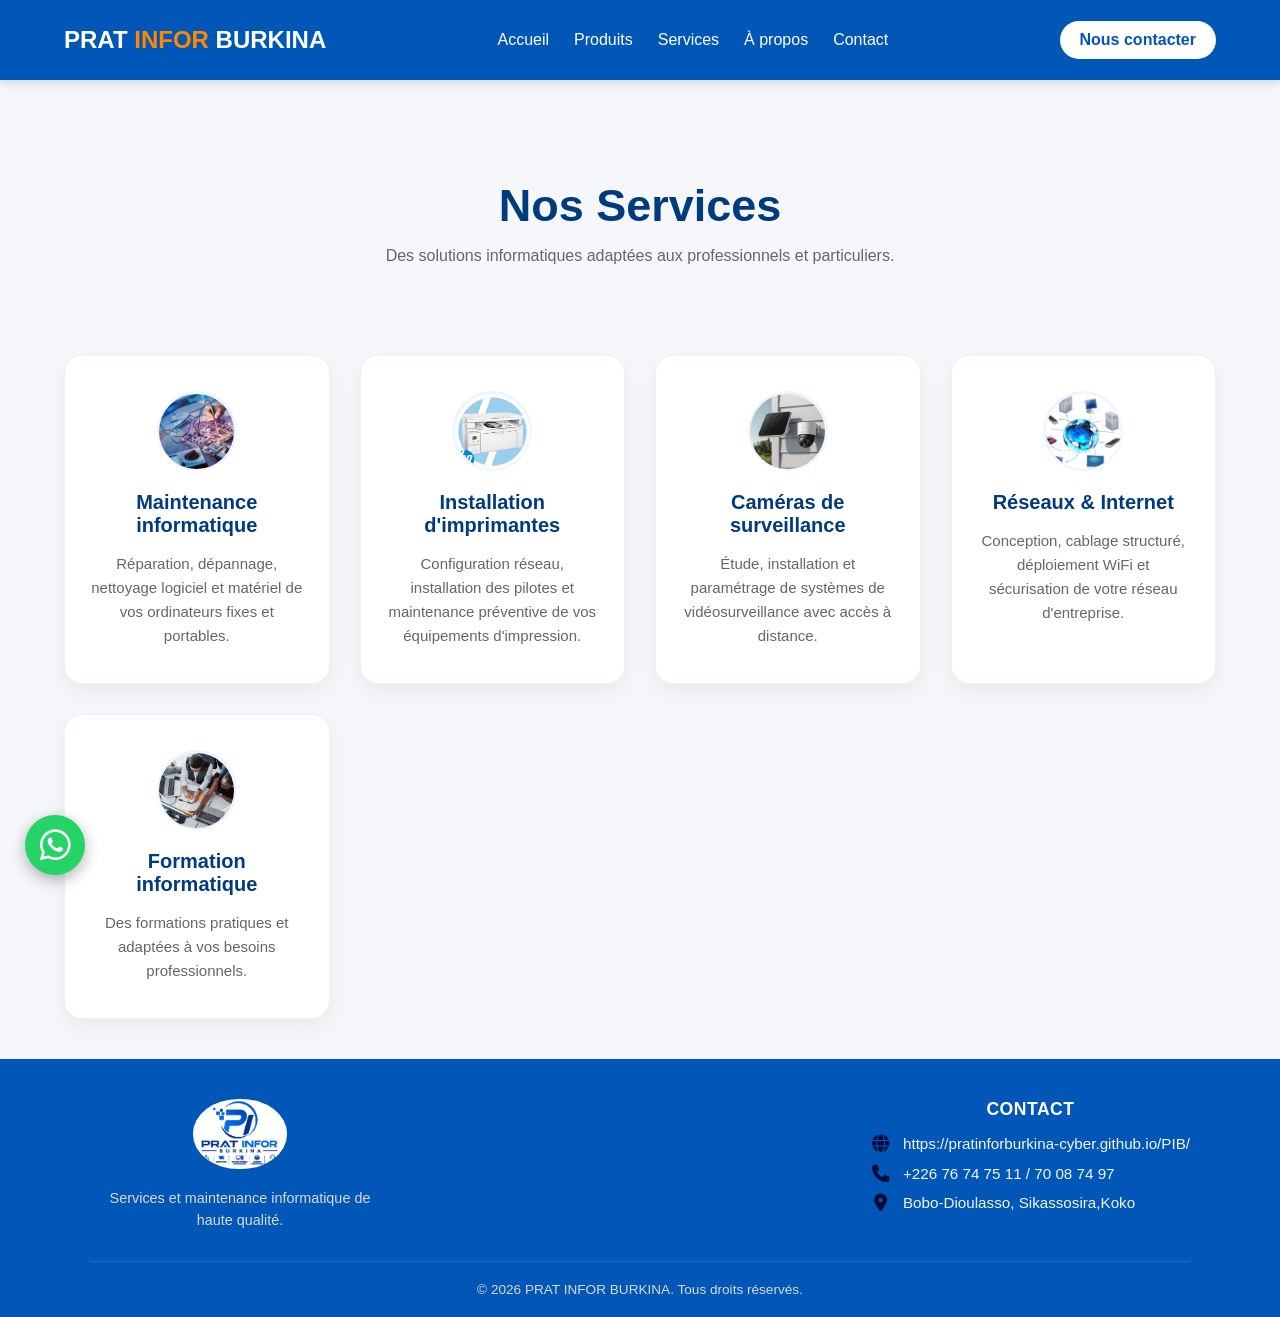
<file: services.html>
<!DOCTYPE html>
<html lang="fr">
<head>
    <meta charset="UTF-8">
    <meta name="viewport" content="width=device-width, initial-scale=1.0">
    <title>Nos Services - PRAT INFOR BURKINA</title>
    <!-- Font Awesome CDN -->
    <link rel="stylesheet" href="https://cdnjs.cloudflare.com/ajax/libs/font-awesome/6.6.0/css/all.min.css">
    <link rel="stylesheet" href="css/style.css">
</head>
<body>

    <header>
    <nav class="navbar">
        <!-- Bouton Menu Mobile (À GAUCHE) -->
        <button class="menu-btn" id="menuBtn" onclick="toggleMenu()" aria-label="Ouvrir le menu">
            ☰
        </button>

        <!-- Logo -->
        <div class="logo">
            <h2>PRAT <span>INFOR</span> BURKINA</h2>
        </div>

        <!-- Menu de Navigation -->
        <ul class="menu" id="navMenu">
            <li><a href="index.html">Accueil</a></li>
            <li><a href="produits.html">Produits</a></li>
            <li><a href="services.html">Services</a></li>
            <li><a href="apropos.html">À propos</a></li>
            <li><a href="contact.html">Contact</a></li>
        </ul>

        <!-- Bouton Contact (Affiché à droite sur PC) -->
        <a href="contact.html" class="btn-contact">Nous contacter</a>
    </nav>
</header>

    <section class="page-title">
        <h1>Nos Services</h1>
        <p>Des solutions informatiques adaptées aux professionnels et particuliers.</p>
    </section>

    <section class="services">
        <div class="services-container">
            <div class="service-box">
                <div class="icon"><img src="images/MI.jpg" alt="Maintenance informatique"></div>
                <h3>Maintenance informatique</h3>
                <p>Réparation, dépannage, nettoyage logiciel et matériel de vos ordinateurs fixes et portables.</p>
            </div>

            <div class="service-box">
                <div class="icon"><img src="images/imp.jpg" alt="Installation d'imprimantes"></div>
                <h3>Installation d'imprimantes</h3>
                <p>Configuration réseau, installation des pilotes et maintenance préventive de vos équipements d'impression.</p>
            </div>

            <div class="service-box">
                <div class="icon"><img src="images/cam.jpg" alt="Caméras de surveillance"></div>
                <h3>Caméras de surveillance</h3>
                <p>Étude, installation et paramétrage de systèmes de vidéosurveillance avec accès à distance.</p>
            </div>

            <div class="service-box">
                <div class="icon"><img src="images/ri.jpg" alt="Réseaux & Internet"></div>
                <h3>Réseaux & Internet</h3>
                <p>Conception, cablage structuré, déploiement WiFi et sécurisation de votre réseau d'entreprise.</p>
            </div>

            <div class="service-box">
                <div class="icon"><img src="images/formation.jpg" alt="Formation informatique"></div>
                <h3>Formation informatique</h3>
                <p>Des formations pratiques et adaptées à vos besoins professionnels.</p>
            </div>

        </div>
    </section>

    <!-- Pied de page -->
    <footer class="site-footer">
  <div class="footer-container">
    
    <!-- Bloc Logo / Marque -->
    <div class="footer-brand">
      <img src="images/logo.png" alt="Logo PRAT INFOR" class="footer-logo">
      <p class="brand-desc">Services et maintenance informatique de haute qualité.</p>
    </div>

    <!-- Bloc Contacts (Bien alignés avec icônes) -->
    <div class="footer-contact">
      <h4>Contact</h4>
      <ul>
        <li>
          <i class="fa-solid fa-globe"></i>
          <a href="https://pratinforburkina-cyber.github.io/PIB/" target="_blank">https://pratinforburkina-cyber.github.io/PIB/</a>
        </li>
        <li>
          <i class="fa-solid fa-phone"></i>
          <span>+226 76 74 75 11 / 70 08 74 97</span>
        </li>
        <li>
          <i class="fa-solid fa-location-dot"></i>
          <span>Bobo-Dioulasso, Sikassosira,Koko</span>
        </li>
      </ul>
    </div>

  </div>

  <!-- Barre du bas (Copyright / Crédits) -->
  <div class="footer-bottom">
    <p>&copy; 2026 PRAT INFOR BURKINA. Tous droits réservés.</p>
  </div>
</footer>

    <button id="topBtn">↑</button>
    <!-- Bouton Flottant WhatsApp -->
    <a href="https://wa.me/22676747511?text=Bonjour%20PRAT%20INFOR%20BURKINA,%20j'aimerais%20avoir%20plus%20d'informations." 
    class="whatsapp-float" 
    target="_blank" 
    aria-label="Contactez-nous sur WhatsApp">
        <i class="fa-brands fa-whatsapp"></i>
    </a>
    <script src="js/script.js"></script>
</body>
</html>
</file>
<file: css/style.css>
/* ===================================
   1. RÉINITIALISATION & BASE
====================================== */
* {
    margin: 0;
    padding: 0;
    box-sizing: border-box;
    font-family: Arial, Helvetica, sans-serif;
}

html {
    scroll-behavior: smooth;
}

body {
    background: #f5f7fa;
}

/* ===================================
   2. HEADER & NAVIGATION
====================================== */
header {
    width: 100%;
    background: #0057B8;
    position: fixed;
    top: 0;
    left: 0;
    z-index: 1000;
    box-shadow: 0 3px 10px rgba(0, 0, 0, 0.15);
}

.navbar {
    width: 90%;
    max-width: 1200px;
    margin: auto;
    height: 80px;
    display: flex;
    justify-content: space-between;
    align-items: center;
    position: relative;
}

.logo h2 {
    color: white;
    font-size: 24px;
    white-space: nowrap;
}

.logo span {
    color: #ff8800;
}

.menu {
    display: flex;
    list-style: none;
    gap: 25px;
    margin: 0;
    padding: 0;
}

.menu a {
    color: white;
    text-decoration: none;
    font-size: 16px;
    transition: 0.3s;
}

.menu a:hover {
    color: #0057B8;
    background: #ffffff;
    padding: 10px 20px;
    border-radius: 19px;
    text-decoration: none;
    transition: 0.3s;
}

.btn-contact {
    background: white;
    color: #0057B8;
    padding: 10px 20px;
    border-radius: 30px;
    text-decoration: none;
    font-weight: bold;
    transition: 0.3s;
    white-space: nowrap;
}

.btn-contact:hover {
    transform: scale(1.05);
}

/* Bouton Hamburger (caché sur ordinateur) */
.menu-btn {
    display: none;
    background: transparent;
    border: none;
    color: white;
    font-size: 28px;
    cursor: pointer;
    padding: 5px;
}

/* ===================================
   3. SECTION HERO
====================================== */
.hero {
    width: 90%;
    max-width: 1200px;
    margin: 140px auto 60px;
    display: flex;
    justify-content: space-between;
    align-items: center;
    gap: 50px;
}

.hero-text {
    flex: 1;
}

.hero-text h1 {
    font-size: 50px;
    color: #003B80;
    margin-bottom: 25px;
}

.hero-text p {
    font-size: 20px;
    color: #555;
    line-height: 1.7;
    margin-bottom: 35px;
}

.hero-buttons {
    display: flex;
    gap: 20px;
}

.btn-primary {
    background: #0057B8;
    color: white;
    padding: 15px 30px;
    border-radius: 40px;
    text-decoration: none;
    transition: 0.3s;
}

.btn-primary:hover {
    transform: translateY(-5px);
}

.btn-secondary {
    border: 2px solid #0057B8;
    color: #0057B8;
    padding: 15px 30px;
    border-radius: 40px;
    text-decoration: none;
    transition: 0.3s;
}

.btn-secondary:hover {
    background: #0057B8;
    color: white;
}

.hero-image {
    flex: 1;
    text-align: center;
}

.hero-image img {
    width: 350px;
    height: 350px;
    max-width: 520px; 
    border-radius: 50%;
    box-shadow: 0 10px 25px rgba(0, 0, 0, 0.2);
}

/* ===================================
   4. CATEGORIES
====================================== */
.categories {
    width: 90%;
    max-width: 1200px;
    margin: 80px auto;
    text-align: center;
}

.categories h2 {
    font-size: 38px;
    color: #003B80;
    margin-bottom: 50px;
}

.cards {
    display: grid;
    grid-template-columns: repeat(auto-fit, minmax(250px, 1fr));
    gap: 25px;
}

.card {
    background: #fff;
    border-radius: 15px;
    overflow: hidden;
    box-shadow: 0 5px 15px rgba(0, 0, 0, 0.1);
    transition: 0.3s;
}

.card:hover {
    transform: translateY(-10px);
    box-shadow: 0 15px 30px rgba(0, 0, 0, 0.2);
}

.card img {
    width: 100%;             /* L'image s'adapte à la largeur */
    max-width: 250px;        /* Taille max optimale pour mobile et PC */
    height: 200px;           /* Hauteur fixe bien proportionnée */
    object-fit: contain;     /* Affiche tout le produit sans le couper */
    display: block;
    border-radius: 8px;
    margin: 20px auto 0;     /* Centrage parfait avec un espace en haut */
}

.card h3 {
    color: #0057B8;
    margin: 20px 0 10px;
}

.card p {
    color: #555;
    padding: 0 20px 25px;
    line-height: 1.6;
}

/* ===================================
   5. SERVICES
====================================== */
.services-container {
    width: 90%;
    max-width: 1200px;
    margin: 40px auto;
    display: grid;
    grid-template-columns: repeat(auto-fit, minmax(260px, 1fr));
    gap: 30px;
}

.service-box {
    background: #ffffff;
    padding: 35px 25px;
    border-radius: 18px;
    text-align: center;
    box-shadow: 0 8px 20px rgba(0, 0, 0, 0.06);
    border: 1px solid #eef2f5;
    transition: transform 0.3s ease, box-shadow 0.3s ease, border-color 0.3s ease;
    display: flex;
    flex-direction: column;
    align-items: center;
}

.service-box:hover {
    transform: translateY(-10px);
    box-shadow: 0 15px 30px rgba(0, 87, 184, 0.15);
    border-color: #0057B8;
}

.service-box .icon {
    width: 80px;
    height: 80px;
    margin-bottom: 20px;
    border-radius: 50%;
    background: #eef5ff;
    display: flex;
    align-items: center;
    justify-content: center;
    padding: 15px;
    transition: transform 0.3s ease, background-color 0.3s ease;
}

.service-box:hover .icon {
    transform: scale(1.1);
    background-color: #0057B8;
}

.service-box .icon img {
    width: 150%;
    border-radius: 50%;
    height: 150%;
    object-fit: cover;
    transition: filter 0.3s ease;
}

.service-box h3 {
    color: #003B80;
    font-size: 20px;
    font-weight: 700;
    margin-bottom: 15px;
}

.service-box p {
    color: #666;
    font-size: 15px;
    line-height: 1.6;
}

/* ===================================
   6. PRODUITS
====================================== */
.page-title {
    margin-top: 130px;
    text-align: center;
    padding: 50px 20px;
}

.page-title h1 {
    color: #003B80;
    font-size: 45px;
}

.page-title p {
    margin-top: 15px;
    color: #666;
}

.recherche {
    width: 90%;
    max-width: 700px;
    margin: 40px auto;
}

.recherche input {
    width: 100%;
    padding: 19px;
    border: 2px solid #0057B8;
    border-radius: 50px;
    font-size: 18px;
    outline: none;
}

.produits-grid {
    width: 90%;
    max-width: 1200px;
    margin: 50px auto;
    display: grid;
    grid-template-columns: repeat(auto-fit, minmax(280px, 1fr));
    gap: 30px;
}


/* ===================================
   STYLISATION DES CARACTÉRISTIQUES PRODUITS
====================================== */
.product-card {
    min-height: 380px;
    background: white;
    border-radius: 15px;
    overflow: hidden;
    box-shadow: 0 5px 15px rgba(0, 0, 0, 0.15);
    transition: 0.3s;
    text-align: center;
    padding-bottom: 25px;
    display: flex;
    flex-direction: column;
    align-items: center;
}

.product-card h3 {
    margin: 15px 10px 10px;
    color: #003B80;
    font-size: 20px;
}

/* Liste des caractéristiques */
.caracteristiques {
    list-style: none;
    padding: 0 20px;
    margin: 10px 0 0 0;
    text-align: left;
    width: 100%;
}

.caracteristiques li {
    font-size: 14px;
    color: #444;
    padding: 6px 0;
    border-bottom: 1px dashed #e0e0e0;
    line-height: 1.4;
    position: relative;
    padding-left: 18px;
}

.caracteristiques li:last-child {
    border-bottom: none;
}

/* Icône ou coche avant chaque caractéristique */
.caracteristiques li::before {
    content: "•";
    color: #0057B8;
    font-weight: bold;
    font-size: 18px;
    position: absolute;
    left: 0;
    top: 3px;
}

.caracteristiques li strong {
    color: #003B80;
}

.color-magenta {
    color: #FF00FF; /* Couleur magenta */
    font-size: 0.85em;
    text-transform: uppercase;
    letter-spacing: 0.5px;
}
.color-yellow {
    color: #FFD700; /* Couleur jaune */
    font-size: 0.85em;
    text-transform: uppercase;
    letter-spacing: 0.5px;
}
.color-black {
    color: #000000; /* Couleur noire */
    font-size: 0.85em;
    text-transform: uppercase;
    letter-spacing: 0.5px;
}
.color-cyan {
    color: #00FFFF; /* Couleur cyan */
    font-size: 0.85em;
    text-transform: uppercase;
    letter-spacing: 0.5px;
}
.product-card:hover {
    transform: translateY(-10px);
}

.product-card img {
  max-width: 88%; /* S'adapte à la largeur du conteneur */
  height: 87%; /* Maintient les proportions sans déformer */
  object-fit: cover; /* Évite d'étirer l'image si elle est dans un conteneur fixe */

    /* max-width: 220px;
    height: 200px; */
    /* object-fit: cover; <--- Remplacez 'contain' par 'cover' */
    border-radius: 15px !important;
    margin: 15px auto 0;
    display: block;
}

.product-card h3 {
    margin: 20px 10px 10px;
    color: #003B80;
}

/* ===================================
8. FORMULAIRE DE CONTACT
====================================== */
.contact {
    width: 90%;
    max-width: 650px;
    margin: 50px auto;
    background: #ffffff;
    padding: 40px 30px;
    border-radius: 20px;
    box-shadow: 0 10px 25px rgba(0, 0, 0, 0.08);
}

.contact h2 {
    text-align: center;
    color: #003B80;
    font-size: 32px;
    margin-bottom: 30px;
}

#contactForm {
    display: flex;
    flex-direction: column;
    gap: 20px;
}

#contactForm input,
#contactForm textarea {
    width: 100%;
    padding: 16px 20px;
    border: 2px solid #e1e8ed;
    border-radius: 12px;
    font-size: 16px;
    color: #333;
    outline: none;
    transition: border-color 0.3s ease, box-shadow 0.3s ease;
    background-color: #fafbfc;
}

#contactForm textarea {
    resize: vertical;
    min-height: 140px;
}

#contactForm input:focus,
#contactForm textarea:focus {
    border-color: #0057B8;
    background-color: #ffffff;
    box-shadow: 0 0 8px rgba(0, 87, 184, 0.2);
}

#contactForm button[type="submit"] {
    background-color: #25D366;
    color: #ffffff;
    border: none;
    padding: 16px;
    border-radius: 30px;
    font-size: 18px;
    font-weight: bold;
    cursor: pointer;
    transition: background-color 0.3s ease, transform 0.2s ease, box-shadow 0.3s ease;
    display: flex;
    align-items: center;
    justify-content: center;
    gap: 10px;
    box-shadow: 0 5px 15px rgba(37, 211, 102, 0.3);
}

#contactForm button[type="submit"]:hover {
    background-color: #1eb954;
    transform: translateY(-2px);
    box-shadow: 0 8px 20px rgba(37, 211, 102, 0.4);
}

#contactForm button[type="submit"]:active {
    transform: translateY(0);
}

/* ===================================
   9. STATISTIQUES & FOOTER
====================================== */
.stats {
    background: #0057B8;
    color: white;
    display: grid;
    grid-template-columns: repeat(auto-fit, minmax(220px, 1fr));
    gap: 30px;
    padding: 80px 10%;
    text-align: center;
}

.stat-box h2 {
    font-size: 50px;
    margin-bottom: 10px;
}

.stat-box p {
    font-size: 18px;
}

footer {
    background: #003B80;
    color: white;
    text-align: center;
    padding: 50px 20px;
}

.footer-content h2 {
    margin-bottom: 15px;
}

.footer-content p {
    margin: 10px 0;
    color: #ddd;
}

/* ===================================
   10. BOUTONS FLOTTANTS
====================================== */
#topBtn {
    position: fixed;
    right: 25px;
    bottom: 25px;
    width: 55px;
    height: 55px;
    border: none;
    border-radius: 50%;
    background: #0057B8;
    color: white;
    font-size: 24px;
    cursor: pointer;
    display: none;
    box-shadow: 0 5px 15px rgba(0, 0, 0, 0.3);
    transition: 0.3s;
}

#topBtn:hover {
    transform: scale(1.1);
}

.whatsapp-float {
    position: fixed;
    bottom: 25px;
    left: 25px;
    background-color: #25D366;
    color: #FFF;
    width: 60px;
    height: 60px;
    border-radius: 50px;
    text-align: center;
    font-size: 35px;
    box-shadow: 0 5px 15px rgba(0, 0, 0, 0.3);
    z-index: 1000;
    display: flex;
    align-items: center;
    justify-content: center;
    text-decoration: none;
    transition: transform 0.3s ease, background-color 0.3s ease;
}

.whatsapp-float:hover {
    transform: scale(1.1);
    background-color: #1eb954;
}

.btn-whatsapp-commande {
    background-color: #25D366;
    color: white;
    border: none;
    padding: 15px 30px;
    font-size: 18px;
    font-weight: bold;
    border-radius: 30px;
    cursor: pointer;
    transition: background 0.3s ease, transform 0.2s ease;
    display: inline-flex;
    align-items: center;
    gap: 10px;
}

.btn-whatsapp-commande:hover {
    background-color: #1eb954;
    transform: translateY(-3px);
}

/* ===================================
   11. MEDIA QUERIES (MOBILE & TABLETTE)
====================================== */
@media (max-width: 768px) {
    /* Navbar & Header */
    .navbar {
        height: 70px;
    }

    .menu-btn {
        display: block;
        order: 1;
    }

    .logo {
        order: 2;
    }

    .logo h2 {
        font-size: 20px;
    }

    .btn-contact {
        display: none;
    }

    .menu {
        display: none;
        flex-direction: column;
        position: absolute;
        top: 100%;
        left: 0;
        width: 100%;
        background-color: #0057B8;
        padding: 20px 0;
        gap: 15px;
        text-align: center;
        box-shadow: 0 10px 15px rgba(0, 0, 0, 0.2);
    }

    .menu.active {
        display: flex;
    }

    .menu li {
        width: 100%;
    }

    .menu a {
        display: block;
        padding: 10px 0;
        font-size: 18px;
        border-bottom: 1px solid rgba(255, 255, 255, 0.1);
    }

    /* Hero */
    .hero {
        flex-direction: column-reverse;
        margin-top: 100px;
        text-align: center;
        gap: 30px;
    }

    .hero-text h1 {
        font-size: 28px;
    }

    .hero-text p {
        font-size: 16px;
    }

    .hero-buttons {
        justify-content: center;
        flex-direction: column;
        gap: 12px;
    }

    .hero-image img {
        max-width: 100%;
    }

    /* Layouts en grilles */
    .cards, 
    .services-container, 
    .produits-grid {
        grid-template-columns: 1fr !important;
        padding: 0 10px;
    }

    .service-box {
        padding: 25px 20px;
    }

    /* Conteneurs et formulaires */
    .contact, 
    .panier, 
    .apropos-details {
        width: 95% !important;
        padding: 20px 15px !important;
    }

    .article-panier {
        flex-direction: column;
        text-align: center;
        gap: 10px;
    }

    .page-title {
        margin-top: 90px;
    }

    /* Statistiques */
    .stats {
        grid-template-columns: 1fr 1fr;
        padding: 40px 20px;
        gap: 20px;
    }

    .stat-box h2 {
        font-size: 32px;
    }
}

@media (max-width: 600px) {
    .contact {
        padding: 25px 20px;
    }
    
    #contactForm button[type="submit"] {
        font-size: 16px;
    }
}

/* Style général du Footer */
.site-footer {
  background-color: #0057B8; /* Bleu nuit corporate */
  color: #FFFFFF;
  padding: 40px 20px 20px 20px;
  font-family: 'Poppins', sans-serif;
}

/* Alignement principal : Colonnes côte à côte */
.footer-container {
  max-width: 1100px;
  margin: 0 auto;
  display: flex;
  justify-content: space-between; /* Espace équilibré entre les blocs */
  align-items: flex-start;        /* Alignés par le haut */
  flex-wrap: wrap;                 /* Adaptatif sur mobile */
  gap: 30px;
}

/* Bloc Logo */
.footer-brand {
  max-width: 300px;
}

.footer-logo {
  max-height: 70px;
  margin-bottom: 15px;
  border-radius: 49%;
}

.brand-desc {
  color: #D9D9D9;
  font-size: 0.9rem;
  line-height: 1.5;
}

/* Titre des sections */
.footer-contact h4 {
  color: #FFFFFF;
  font-size: 1.1rem;
  margin-bottom: 15px;
  text-transform: uppercase;
  letter-spacing: 0.5px;
}

/* Alignement parfait de la liste de contact (Icône + Texte) */
.footer-contact ul {
  list-style: none;
  padding: 0;
  margin: 0;
}

.footer-contact li {
  display: flex;             /* Alignement sur une ligne */
  align-items: center;       /* Alignement vertical centré icône/texte */
  gap: 12px;                 /* Espace fixe entre l'icône et le texte */
  margin-bottom: 12px;
  color: #F5F5F5;
  font-size: 0.95rem;
}

.footer-contact i {
  color: #010b3a;            /* Couleur bleu tech pour les icônes */
  width: 20px;               /* Largeur fixe pour aligner parfaitement tous les textes */
  text-align: center;
  font-size: 1.1rem;
}

.footer-contact a {
  color: #F5F5F5;
  text-decoration: none;
  transition: color 0.3s ease;
}

.footer-contact a:hover {
  color: #010b3a;
}

/* Ligne inférieure de Copyright */
.footer-bottom {
  max-width: 1100px;
  margin: 30px auto 0 auto;
  padding-top: 20px;
  border-top: 1px solid rgba(255, 255, 255, 0.1);
  text-align: center;
  color: #D9D9D9;
  font-size: 0.85rem;
}

.btn-whatsapp {
  display: inline-block;
  background-color: #25D366; /* Couleur verte officielle WhatsApp */
  color: #FFFFFF;
  font-weight: bold;
  padding: 12px 24px;
  border-radius: 25px;
  text-decoration: none;
  font-family: Arial, sans-serif;
  box-shadow: 0 4px 6px rgba(0, 0, 0, 0.1);
  transition: background-color 0.3s ease, transform 0.2s ease;
}

.btn-whatsapp:hover {
  background-color: #128C7E; /* Vert plus foncé au survol */
  transform: translateY(-2px);
}

/* Adaptabilité pour écrans mobiles */
@media (max-width: 768px) {
  .footer-container {
    flex-direction: column;
    align-items: center;
    text-align: center;
  }
  
  .footer-contact li {
    justify-content: center; /* Centre le contenu sur téléphone */
  }
}

.fa-circle-plus{
    font-size: 19px;
    color: #25D366;
}

.fa-delete-left{
    font-size: 19px;         /* Taille de l'icône */
    color: #f30000;          /* Couleur (rouge) */
    cursor: pointer;
}
.fa-minus{
    font-size: 19px;
    cursor: pointer;
    color: rgb(255, 0, 0);
}

/* Alignement de la section de filtrage et recherche */
.recherche {
    display: flex;
    flex-direction: column;
    gap: 15px;
    width: 90%;
    max-width: 800px;
    margin: 30px auto;
}

.filter-container {
    display: flex;
    gap: 15px;
}

.filter-container select {
    flex: 1;
    padding: 12px 20px;
    border: 2px solid #0057B8;
    border-radius: 30px;
    font-size: 16px;
    background-color: white;
    color: #333;
    outline: none;
    cursor: pointer;
}

/* Version Mobile */
@media (max-width: 600px) {
    .filter-container {
        flex-direction: column;
    }
}
</file>
